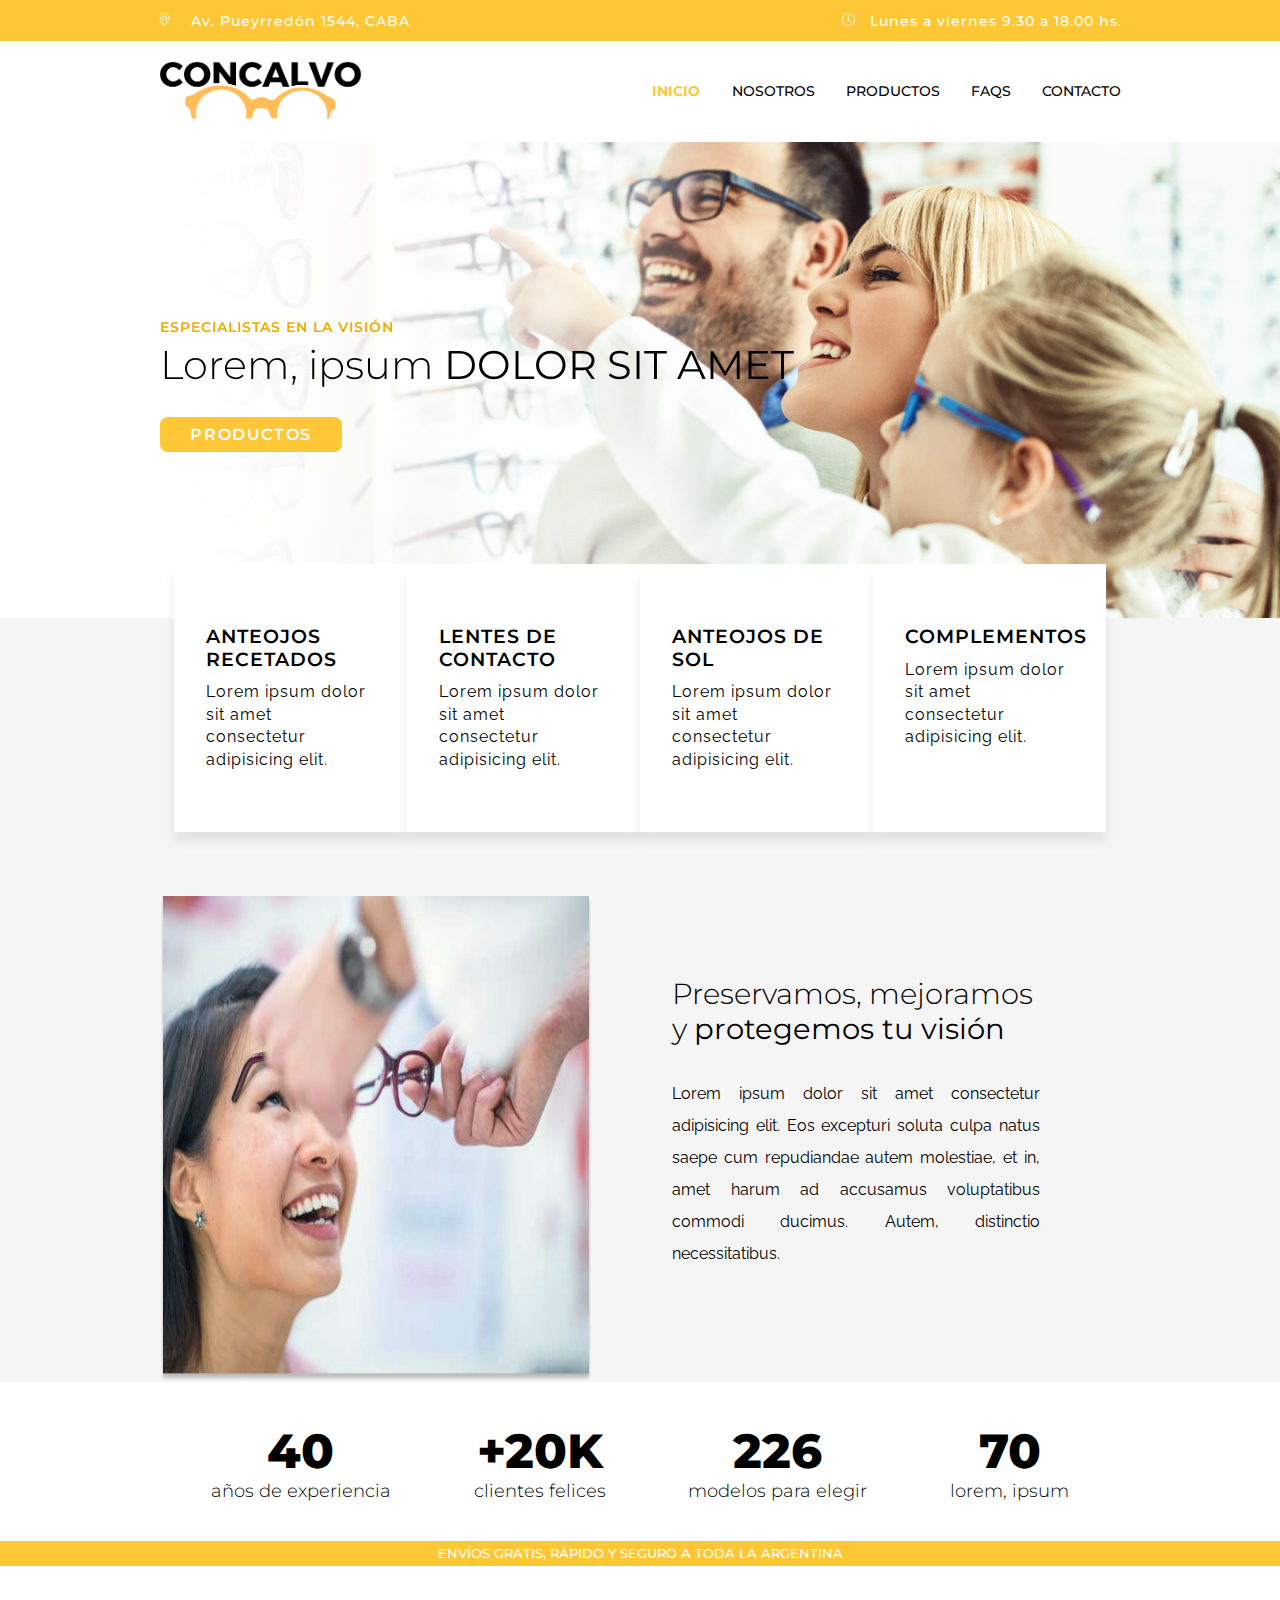
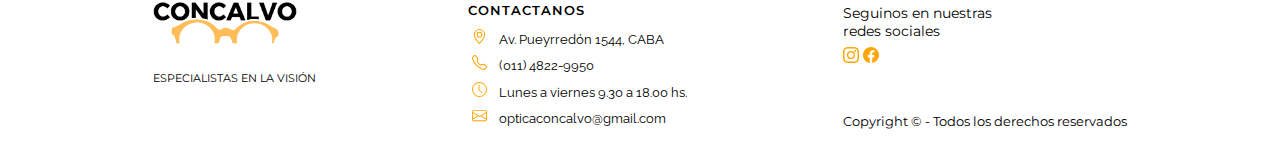
<file: index.html>
<!DOCTYPE html>
<html lang="es">

<head>
    <meta charset="UTF-8">
    <meta http-equiv="X-UA-Compatible" content="IE=edge">
    <meta name="viewport" content="width=device-width, initial-scale=1.0">
    <link rel="apple-touch-icon" sizes="180x180" href="./assets/img/favicon/apple-touch-icon.png">
    <link rel="icon" type="image/png" sizes="32x32" href="./assets/img/favicon/favicon-32x32.png">
    <link rel="icon" type="image/png" sizes="16x16" href="./assets/img/favicon/favicon-16x16.png">
    <link href="https://unpkg.com/aos@2.3.1/dist/aos.css" rel="stylesheet">
    <link rel="stylesheet" href="./css/style.css">
    <link rel="preconnect" href="https://fonts.googleapis.com">
    <link rel="preconnect" href="https://fonts.gstatic.com" crossorigin>
    <link
        href="https://fonts.googleapis.com/css2?family=Montserrat:wght@400;600;700;800&family=Raleway:wght@300;400;600;700&display=swap"
        rel="stylesheet">
    <title>Concalvo</title>
</head>

<body>
    <section class="header__info">
        <div>
            <svg xmlns="http://www.w3.org/2000/svg" width="13" height="13" fill="white" viewBox="0 0 16 16"
                class="header__info-items">
                <path
                    d="M12.166 8.94c-.524 1.062-1.234 2.12-1.96 3.07A31.493 31.493 0 0 1 8 14.58a31.481 31.481 0 0 1-2.206-2.57c-.726-.95-1.436-2.008-1.96-3.07C3.304 7.867 3 6.862 3 6a5 5 0 0 1 10 0c0 .862-.305 1.867-.834 2.94zM8 16s6-5.686 6-10A6 6 0 0 0 2 6c0 4.314 6 10 6 10z" />
                <path d="M8 8a2 2 0 1 1 0-4 2 2 0 0 1 0 4zm0 1a3 3 0 1 0 0-6 3 3 0 0 0 0 6z" />
            </svg> Av. Pueyrredón 1544, CABA
        </div>
        <div>
            <svg xmlns="http://www.w3.org/2000/svg" width="13" height="13" fill="currentColor" viewBox="0 0 16 16"
                class="header__info-items">
                <path d="M8 3.5a.5.5 0 0 0-1 0V9a.5.5 0 0 0 .252.434l3.5 2a.5.5 0 0 0 .496-.868L8 8.71V3.5z" />
                <path d="M8 16A8 8 0 1 0 8 0a8 8 0 0 0 0 16zm7-8A7 7 0 1 1 1 8a7 7 0 0 1 14 0z" />
            </svg>Lunes a viernes 9.30 a 18.00 hs.
        </div>
    </section>
    <header class="header__sticky">
        <nav>
            <ul>
                <a href="#"><img src="./assets/img/logo-concalvo.png" alt="Logo Concalvo" class="header__logo"></a>
                <li><a href="#" class="active">INICIO</a></li>
                <li><a href="./pages/nosotros.html">NOSOTROS</a></li>
                <li><a href="./pages/productos.html">PRODUCTOS</a></li>
                <li><a href="./pages/faqs.html">FAQS</a></li>
                <li><a href="./pages/contacto.html">CONTACTO</a></li>
            </ul>
        </nav>
    </header>
    <main class="main__background">
        <section>
            <article class="banner">
                <p class="banner__subtitle" data-aos="fade-up" data-aos-duration="2000">ESPECIALISTAS EN LA VISIÓN</p>
                <h2 data-aos="fade-up" data-aos-duration="2000">
                    Lorem, ipsum <b>DOLOR SIT AMET</b>
                </h2>
                <a href="./pages/productos.html" class="button" data-aos="fade-up" data-aos-duration="2000">PRODUCTOS</a>
            </article>
            <article class="recuadros">
                <div class="index__recuadros">
                    <h5>ANTEOJOS RECETADOS</h5>
                    <div class="index__recuadros-text">Lorem ipsum dolor sit amet consectetur adipisicing elit.</div>
                </div>
                <div class="index__recuadros">
                    <h5>LENTES DE CONTACTO</h5>
                    <div class="index__recuadros-text">Lorem ipsum dolor sit amet consectetur adipisicing elit.</div>
                </div>
                <div class="index__recuadros">
                    <h5>ANTEOJOS DE SOL</h5>
                    <div class="index__recuadros-text">Lorem ipsum dolor sit amet consectetur adipisicing elit.</div>
                </div>
                <div class="index__recuadros">
                    <h5>COMPLEMENTOS</h5>
                    <div class="index__recuadros-text">Lorem ipsum dolor sit amet consectetur adipisicing elit.</div>
                </div>
            </article>
        </section>
        <section class="presentacion">
            <img src="./assets/img/img-index-2.png" alt="Foto clienta" class="presentacion__foto">
            <article class="presentacion__texto">
                <h3>Preservamos, mejoramos y <b>protegemos tu visión</b></h3>
                <p class="presentacion__texto--parrafo">Lorem ipsum dolor sit amet consectetur adipisicing elit. Eos excepturi soluta culpa natus saepe cum repudiandae autem molestiae, et in, amet harum ad accusamus voluptatibus commodi ducimus. Autem, distinctio necessitatibus.</p>
            </article>
        </section>
        <section class="numeros">
            <article>
                <b class="numeros__numero">40</b>
                <div class="numeros__texto">años de experiencia</div>
            </article>
            <article>
                <b class="numeros__numero">+20K</b>
                <div class="numeros__texto">clientes felices</div>
            </article>
            <article>
                <b class="numeros__numero">226</b>
                <div class="numeros__texto">modelos para elegir</div>
            </article>
            <article>
                <b class="numeros__numero">70</b>
                <div class="numeros__texto">lorem, ipsum</div>
            </article>
        </section>
        <section class="info-envio">
            ENVÍOS GRATIS, RÁPIDO Y SEGURO A TODA LA ARGENTINA
        </section>
    </main>
    <footer>
        <section>
            <img src="./assets/img/logo-concalvo.png" alt="Logo Concalvo" class="footer__logo">
            <div class="footer__logo--texto">ESPECIALISTAS EN LA VISIÓN</div>
        </section>
        <section>
            <div class="footer__contactanos">CONTACTANOS</div>
            <ul>
                <li><svg xmlns="http://www.w3.org/2000/svg" width="15" height="15" fill="orange" class="header__info-items"
                        viewBox="0 0 16 16">
                        <path
                            d="M12.166 8.94c-.524 1.062-1.234 2.12-1.96 3.07A31.493 31.493 0 0 1 8 14.58a31.481 31.481 0 0 1-2.206-2.57c-.726-.95-1.436-2.008-1.96-3.07C3.304 7.867 3 6.862 3 6a5 5 0 0 1 10 0c0 .862-.305 1.867-.834 2.94zM8 16s6-5.686 6-10A6 6 0 0 0 2 6c0 4.314 6 10 6 10z" />
                        <path d="M8 8a2 2 0 1 1 0-4 2 2 0 0 1 0 4zm0 1a3 3 0 1 0 0-6 3 3 0 0 0 0 6z" />
                    </svg>Av. Pueyrredón 1544, CABA</li>
                <li><svg xmlns="http://www.w3.org/2000/svg" width="15" height="15" fill="orange" class="header__info-items"
                        viewBox="0 0 16 16">
                        <path
                            d="M3.654 1.328a.678.678 0 0 0-1.015-.063L1.605 2.3c-.483.484-.661 1.169-.45 1.77a17.568 17.568 0 0 0 4.168 6.608 17.569 17.569 0 0 0 6.608 4.168c.601.211 1.286.033 1.77-.45l1.034-1.034a.678.678 0 0 0-.063-1.015l-2.307-1.794a.678.678 0 0 0-.58-.122l-2.19.547a1.745 1.745 0 0 1-1.657-.459L5.482 8.062a1.745 1.745 0 0 1-.46-1.657l.548-2.19a.678.678 0 0 0-.122-.58L3.654 1.328zM1.884.511a1.745 1.745 0 0 1 2.612.163L6.29 2.98c.329.423.445.974.315 1.494l-.547 2.19a.678.678 0 0 0 .178.643l2.457 2.457a.678.678 0 0 0 .644.178l2.189-.547a1.745 1.745 0 0 1 1.494.315l2.306 1.794c.829.645.905 1.87.163 2.611l-1.034 1.034c-.74.74-1.846 1.065-2.877.702a18.634 18.634 0 0 1-7.01-4.42 18.634 18.634 0 0 1-4.42-7.009c-.362-1.03-.037-2.137.703-2.877L1.885.511z" />
                    </svg>(011) 4822-9950</li>
                <li><svg xmlns="http://www.w3.org/2000/svg" width="15" height="15" fill="orange" class="header__info-items"
                        viewBox="0 0 16 16">
                        <path d="M8 3.5a.5.5 0 0 0-1 0V9a.5.5 0 0 0 .252.434l3.5 2a.5.5 0 0 0 .496-.868L8 8.71V3.5z" />
                        <path d="M8 16A8 8 0 1 0 8 0a8 8 0 0 0 0 16zm7-8A7 7 0 1 1 1 8a7 7 0 0 1 14 0z" />
                    </svg>Lunes a viernes 9.30 a 18.00 hs.</li>
                <li><svg xmlns="http://www.w3.org/2000/svg" width="15" height="15" fill="orange" class="header__info-items"
                        viewBox="0 0 16 16">
                        <path
                            d="M0 4a2 2 0 0 1 2-2h12a2 2 0 0 1 2 2v8a2 2 0 0 1-2 2H2a2 2 0 0 1-2-2V4Zm2-1a1 1 0 0 0-1 1v.217l7 4.2 7-4.2V4a1 1 0 0 0-1-1H2Zm13 2.383-4.708 2.825L15 11.105V5.383Zm-.034 6.876-5.64-3.471L8 9.583l-1.326-.795-5.64 3.47A1 1 0 0 0 2 13h12a1 1 0 0 0 .966-.741ZM1 11.105l4.708-2.897L1 5.383v5.722Z" />
                    </svg>opticaconcalvo@gmail.com</li>
            </ul>
        </section>
        <!-- Iconos redes sociales -->
        <section>
            <div class="footer__redes">Seguinos en nuestras <br> redes sociales</div>
            <a href="https://www.instagram.com/optica_concalvo/?hl=es" target="_blank">
                <svg xmlns="http://www.w3.org/2000/svg" width="16" height="16" fill="orange" viewBox="0 0 16 16">
                    <path
                        d="M8 0C5.829 0 5.556.01 4.703.048 3.85.088 3.269.222 2.76.42a3.917 3.917 0 0 0-1.417.923A3.927 3.927 0 0 0 .42 2.76C.222 3.268.087 3.85.048 4.7.01 5.555 0 5.827 0 8.001c0 2.172.01 2.444.048 3.297.04.852.174 1.433.372 1.942.205.526.478.972.923 1.417.444.445.89.719 1.416.923.51.198 1.09.333 1.942.372C5.555 15.99 5.827 16 8 16s2.444-.01 3.298-.048c.851-.04 1.434-.174 1.943-.372a3.916 3.916 0 0 0 1.416-.923c.445-.445.718-.891.923-1.417.197-.509.332-1.09.372-1.942C15.99 10.445 16 10.173 16 8s-.01-2.445-.048-3.299c-.04-.851-.175-1.433-.372-1.941a3.926 3.926 0 0 0-.923-1.417A3.911 3.911 0 0 0 13.24.42c-.51-.198-1.092-.333-1.943-.372C10.443.01 10.172 0 7.998 0h.003zm-.717 1.442h.718c2.136 0 2.389.007 3.232.046.78.035 1.204.166 1.486.275.373.145.64.319.92.599.28.28.453.546.598.92.11.281.24.705.275 1.485.039.843.047 1.096.047 3.231s-.008 2.389-.047 3.232c-.035.78-.166 1.203-.275 1.485a2.47 2.47 0 0 1-.599.919c-.28.28-.546.453-.92.598-.28.11-.704.24-1.485.276-.843.038-1.096.047-3.232.047s-2.39-.009-3.233-.047c-.78-.036-1.203-.166-1.485-.276a2.478 2.478 0 0 1-.92-.598 2.48 2.48 0 0 1-.6-.92c-.109-.281-.24-.705-.275-1.485-.038-.843-.046-1.096-.046-3.233 0-2.136.008-2.388.046-3.231.036-.78.166-1.204.276-1.486.145-.373.319-.64.599-.92.28-.28.546-.453.92-.598.282-.11.705-.24 1.485-.276.738-.034 1.024-.044 2.515-.045v.002zm4.988 1.328a.96.96 0 1 0 0 1.92.96.96 0 0 0 0-1.92zm-4.27 1.122a4.109 4.109 0 1 0 0 8.217 4.109 4.109 0 0 0 0-8.217zm0 1.441a2.667 2.667 0 1 1 0 5.334 2.667 2.667 0 0 1 0-5.334z" />
                </svg>
            </a>
            <a href="https://es-la.facebook.com/concalvo/" target="_blank">
                <svg xmlns="http://www.w3.org/2000/svg" width="16" height="16" fill="orange" viewBox="0 0 16 16">
                    <path
                        d="M16 8.049c0-4.446-3.582-8.05-8-8.05C3.58 0-.002 3.603-.002 8.05c0 4.017 2.926 7.347 6.75 7.951v-5.625h-2.03V8.05H6.75V6.275c0-2.017 1.195-3.131 3.022-3.131.876 0 1.791.157 1.791.157v1.98h-1.009c-.993 0-1.303.621-1.303 1.258v1.51h2.218l-.354 2.326H9.25V16c3.824-.604 6.75-3.934 6.75-7.951z" />
                </svg>
            </a>
            <div class="footer__copyright">Copyright © - Todos los derechos reservados</div>
    </section>
    </footer>
    <script src="https://unpkg.com/aos@2.3.1/dist/aos.js"></script>
    <script>
        AOS.init();
    </script>
</body>

</html>
</file>
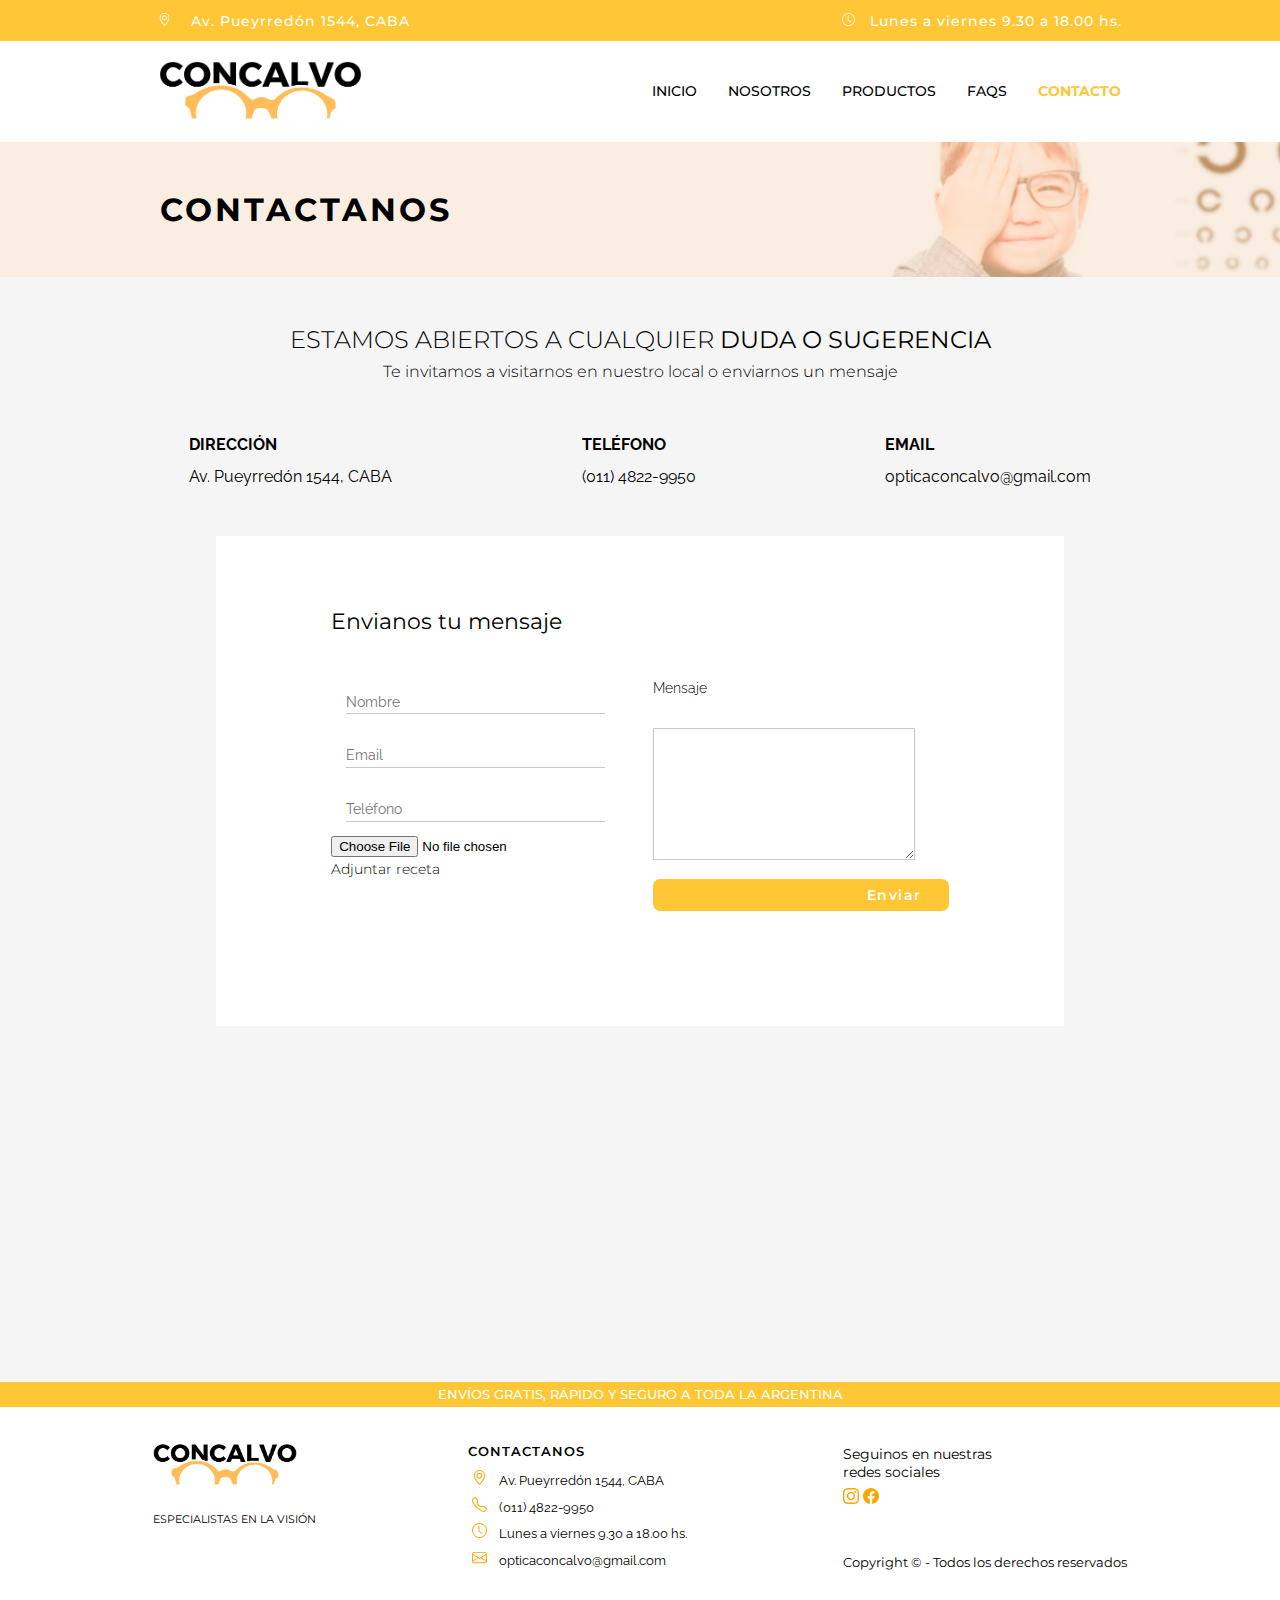
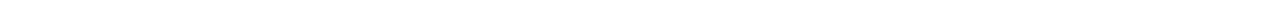
<file: pages/contacto.html>
<!DOCTYPE html>
<html lang="es">
<head>
    <meta charset="UTF-8">
    <meta http-equiv="X-UA-Compatible" content="IE=edge">
    <meta name="viewport" content="width=device-width, initial-scale=1.0">
    <link rel="apple-touch-icon" sizes="180x180" href="../assets/img/favicon/apple-touch-icon.png">
    <link rel="icon" type="image/png" sizes="32x32" href="../assets/img/favicon/favicon-32x32.png">
    <link rel="icon" type="image/png" sizes="16x16" href="../assets/img/favicon/favicon-16x16.png">
    <link rel="stylesheet" href="../css/style.css">
    <link rel="preconnect" href="https://fonts.googleapis.com">
    <link rel="preconnect" href="https://fonts.gstatic.com" crossorigin>
    <link href="https://fonts.googleapis.com/css2?family=Montserrat:wght@400;600;700;800&family=Raleway:wght@300;400;600;700&display=swap" rel="stylesheet">
    <title>Concalvo</title>
</head>
<body>
    <section class="header__info">
        <div>
            <svg xmlns="http://www.w3.org/2000/svg" width="13" height="13" fill="white" viewBox="0 0 16 16"  class="header__info-items">
                <path d="M12.166 8.94c-.524 1.062-1.234 2.12-1.96 3.07A31.493 31.493 0 0 1 8 14.58a31.481 31.481 0 0 1-2.206-2.57c-.726-.95-1.436-2.008-1.96-3.07C3.304 7.867 3 6.862 3 6a5 5 0 0 1 10 0c0 .862-.305 1.867-.834 2.94zM8 16s6-5.686 6-10A6 6 0 0 0 2 6c0 4.314 6 10 6 10z"/>
                <path d="M8 8a2 2 0 1 1 0-4 2 2 0 0 1 0 4zm0 1a3 3 0 1 0 0-6 3 3 0 0 0 0 6z"/>
            </svg> Av. Pueyrredón 1544, CABA
        </div>
        <div>
            <svg xmlns="http://www.w3.org/2000/svg" width="13" height="13" fill="currentColor" viewBox="0 0 16 16"  class="header__info-items">
                <path d="M8 3.5a.5.5 0 0 0-1 0V9a.5.5 0 0 0 .252.434l3.5 2a.5.5 0 0 0 .496-.868L8 8.71V3.5z"/>
                <path d="M8 16A8 8 0 1 0 8 0a8 8 0 0 0 0 16zm7-8A7 7 0 1 1 1 8a7 7 0 0 1 14 0z"/>
            </svg>Lunes a viernes 9.30 a 18.00 hs.
        </div>
    </section>
    <header class="header__sticky">
        <nav>
            <ul>    
                <a href="../index.html"><img src="../assets/img/logo-concalvo.png" alt="Logo Concalvo" class="header__logo"></a>
                <li><a href="../index.html">INICIO</a></li>
                <li><a href="./nosotros.html">NOSOTROS</a></li>
                <li><a href="./productos.html">PRODUCTOS</a></li>
                <li><a href="./faqs.html">FAQS</a></li>
                <li><a href="#" class="active">CONTACTO</a></li>
            </ul>
        </nav>
    </header>
    <main class="contacto__background">
        <h1>CONTACTANOS</h1>
        <section class="contacto">
            <h4>ESTAMOS ABIERTOS A CUALQUIER <b>DUDA O SUGERENCIA</b></h4>
            <div class="contacto__subtitle">Te invitamos a visitarnos en nuestro local o enviarnos un mensaje</div>
            <article class="contacto__datos">
                <div>
                    <b>DIRECCIÓN</b> <br>
                    Av. Pueyrredón 1544, CABA
                </div>
                <div>
                    <b>TELÉFONO</b> <br>
                    (011) 4822-9950
                </div>
                <div>
                    <b>EMAIL</b> <br>
                    opticaconcalvo@gmail.com
                </div>
            </article>
        </section>
        <section class="contacto__form">
            <h4><b>Envianos tu mensaje</b></h4>
            <div>
                <form action=""  class="contacto__form-all">
                <!-- Campo para nombre -->
                <input type="text" id="nombreCliente" name="nombreCliente" placeholder="Nombre" class="contacto__form-input1">
                <!-- Campo para telefono -->
                <input type="tel" id="telefonoCliente" name="telefonoCliente" placeholder="Teléfono" class="contacto__form-input2">
                <!-- Campo para email -->
                <input type="email" id="emailCliente" name="emailCliente" placeholder="Email" class="contacto__form-input3">
                <!-- Campo para adjuntar receta -->
                <label for="recetaCliente">Adjuntar receta</label>
                <input type="file" id="recetaCliente" name="recetaCliente" class="contacto__form-input4">
                <!-- Campo para mensaje -->
                <label for="mensajeCliente" class="contacto__form-msgtext">Mensaje</label>
                <textarea name="mensajeCliente" id="mensajeCliente" cols="30" rows="6" class="contacto__form-msg"></textarea>
                <!-- Boton submit -->
                <input type="submit" value="Enviar" class="button__send">
                </form>
            </div>
        </section>
        <section>
            <iframe src="https://www.google.com/maps/embed?pb=!1m14!1m8!1m3!1d13137.78255447359!2d-58.401865!3d-34.5928911!3m2!1i1024!2i768!4f13.1!3m3!1m2!1s0x0%3A0x844bbfbdefedd87d!2sOptica%20Concalvo!5e0!3m2!1ses-419!2sar!4v1661525801106!5m2!1ses-419!2sar" style="border:0;" allowfullscreen="" loading="lazy" referrerpolicy="no-referrer-when-downgrade"  class="contacto__map"></iframe>
        </section>
    </main>
    <section class="info-envio">
        ENVÍOS GRATIS, RÁPIDO Y SEGURO A TODA LA ARGENTINA
    </section>
    <footer>
        <section>
            <img src="../assets/img/logo-concalvo.png" alt="Logo Concalvo" class="footer__logo">
            <div class="footer__logo--texto">ESPECIALISTAS EN LA VISIÓN</div>
        </section>
        <section>
            <div class="footer__contactanos">CONTACTANOS</div>
            <ul>
                <li><svg xmlns="http://www.w3.org/2000/svg" width="15" height="15" fill="orange" class="header__info-items"
                        viewBox="0 0 16 16">
                        <path
                            d="M12.166 8.94c-.524 1.062-1.234 2.12-1.96 3.07A31.493 31.493 0 0 1 8 14.58a31.481 31.481 0 0 1-2.206-2.57c-.726-.95-1.436-2.008-1.96-3.07C3.304 7.867 3 6.862 3 6a5 5 0 0 1 10 0c0 .862-.305 1.867-.834 2.94zM8 16s6-5.686 6-10A6 6 0 0 0 2 6c0 4.314 6 10 6 10z" />
                        <path d="M8 8a2 2 0 1 1 0-4 2 2 0 0 1 0 4zm0 1a3 3 0 1 0 0-6 3 3 0 0 0 0 6z" />
                    </svg>Av. Pueyrredón 1544, CABA</li>
                <li><svg xmlns="http://www.w3.org/2000/svg" width="15" height="15" fill="orange" class="header__info-items"
                        viewBox="0 0 16 16">
                        <path
                            d="M3.654 1.328a.678.678 0 0 0-1.015-.063L1.605 2.3c-.483.484-.661 1.169-.45 1.77a17.568 17.568 0 0 0 4.168 6.608 17.569 17.569 0 0 0 6.608 4.168c.601.211 1.286.033 1.77-.45l1.034-1.034a.678.678 0 0 0-.063-1.015l-2.307-1.794a.678.678 0 0 0-.58-.122l-2.19.547a1.745 1.745 0 0 1-1.657-.459L5.482 8.062a1.745 1.745 0 0 1-.46-1.657l.548-2.19a.678.678 0 0 0-.122-.58L3.654 1.328zM1.884.511a1.745 1.745 0 0 1 2.612.163L6.29 2.98c.329.423.445.974.315 1.494l-.547 2.19a.678.678 0 0 0 .178.643l2.457 2.457a.678.678 0 0 0 .644.178l2.189-.547a1.745 1.745 0 0 1 1.494.315l2.306 1.794c.829.645.905 1.87.163 2.611l-1.034 1.034c-.74.74-1.846 1.065-2.877.702a18.634 18.634 0 0 1-7.01-4.42 18.634 18.634 0 0 1-4.42-7.009c-.362-1.03-.037-2.137.703-2.877L1.885.511z" />
                    </svg>(011) 4822-9950</li>
                <li><svg xmlns="http://www.w3.org/2000/svg" width="15" height="15" fill="orange" class="header__info-items"
                        viewBox="0 0 16 16">
                        <path d="M8 3.5a.5.5 0 0 0-1 0V9a.5.5 0 0 0 .252.434l3.5 2a.5.5 0 0 0 .496-.868L8 8.71V3.5z" />
                        <path d="M8 16A8 8 0 1 0 8 0a8 8 0 0 0 0 16zm7-8A7 7 0 1 1 1 8a7 7 0 0 1 14 0z" />
                    </svg>Lunes a viernes 9.30 a 18.00 hs.</li>
                <li><svg xmlns="http://www.w3.org/2000/svg" width="15" height="15" fill="orange" class="header__info-items"
                        viewBox="0 0 16 16">
                        <path
                            d="M0 4a2 2 0 0 1 2-2h12a2 2 0 0 1 2 2v8a2 2 0 0 1-2 2H2a2 2 0 0 1-2-2V4Zm2-1a1 1 0 0 0-1 1v.217l7 4.2 7-4.2V4a1 1 0 0 0-1-1H2Zm13 2.383-4.708 2.825L15 11.105V5.383Zm-.034 6.876-5.64-3.471L8 9.583l-1.326-.795-5.64 3.47A1 1 0 0 0 2 13h12a1 1 0 0 0 .966-.741ZM1 11.105l4.708-2.897L1 5.383v5.722Z" />
                    </svg>opticaconcalvo@gmail.com</li>
            </ul>
        </section>
        <!-- Iconos redes sociales -->
        <section>
            <div class="footer__redes">Seguinos en nuestras <br> redes sociales</div>
            <a href="https://www.instagram.com/optica_concalvo/?hl=es" target="_blank">
                <svg xmlns="http://www.w3.org/2000/svg" width="16" height="16" fill="orange" viewBox="0 0 16 16">
                    <path
                        d="M8 0C5.829 0 5.556.01 4.703.048 3.85.088 3.269.222 2.76.42a3.917 3.917 0 0 0-1.417.923A3.927 3.927 0 0 0 .42 2.76C.222 3.268.087 3.85.048 4.7.01 5.555 0 5.827 0 8.001c0 2.172.01 2.444.048 3.297.04.852.174 1.433.372 1.942.205.526.478.972.923 1.417.444.445.89.719 1.416.923.51.198 1.09.333 1.942.372C5.555 15.99 5.827 16 8 16s2.444-.01 3.298-.048c.851-.04 1.434-.174 1.943-.372a3.916 3.916 0 0 0 1.416-.923c.445-.445.718-.891.923-1.417.197-.509.332-1.09.372-1.942C15.99 10.445 16 10.173 16 8s-.01-2.445-.048-3.299c-.04-.851-.175-1.433-.372-1.941a3.926 3.926 0 0 0-.923-1.417A3.911 3.911 0 0 0 13.24.42c-.51-.198-1.092-.333-1.943-.372C10.443.01 10.172 0 7.998 0h.003zm-.717 1.442h.718c2.136 0 2.389.007 3.232.046.78.035 1.204.166 1.486.275.373.145.64.319.92.599.28.28.453.546.598.92.11.281.24.705.275 1.485.039.843.047 1.096.047 3.231s-.008 2.389-.047 3.232c-.035.78-.166 1.203-.275 1.485a2.47 2.47 0 0 1-.599.919c-.28.28-.546.453-.92.598-.28.11-.704.24-1.485.276-.843.038-1.096.047-3.232.047s-2.39-.009-3.233-.047c-.78-.036-1.203-.166-1.485-.276a2.478 2.478 0 0 1-.92-.598 2.48 2.48 0 0 1-.6-.92c-.109-.281-.24-.705-.275-1.485-.038-.843-.046-1.096-.046-3.233 0-2.136.008-2.388.046-3.231.036-.78.166-1.204.276-1.486.145-.373.319-.64.599-.92.28-.28.546-.453.92-.598.282-.11.705-.24 1.485-.276.738-.034 1.024-.044 2.515-.045v.002zm4.988 1.328a.96.96 0 1 0 0 1.92.96.96 0 0 0 0-1.92zm-4.27 1.122a4.109 4.109 0 1 0 0 8.217 4.109 4.109 0 0 0 0-8.217zm0 1.441a2.667 2.667 0 1 1 0 5.334 2.667 2.667 0 0 1 0-5.334z" />
                </svg>
            </a>
            <a href="https://es-la.facebook.com/concalvo/" target="_blank">
                <svg xmlns="http://www.w3.org/2000/svg" width="16" height="16" fill="orange" viewBox="0 0 16 16">
                    <path
                        d="M16 8.049c0-4.446-3.582-8.05-8-8.05C3.58 0-.002 3.603-.002 8.05c0 4.017 2.926 7.347 6.75 7.951v-5.625h-2.03V8.05H6.75V6.275c0-2.017 1.195-3.131 3.022-3.131.876 0 1.791.157 1.791.157v1.98h-1.009c-.993 0-1.303.621-1.303 1.258v1.51h2.218l-.354 2.326H9.25V16c3.824-.604 6.75-3.934 6.75-7.951z" />
                </svg>
            </a>
            <div class="footer__copyright">Copyright © - Todos los derechos reservados</div>
    </section>
    </footer>
</body>
</html>
</file>
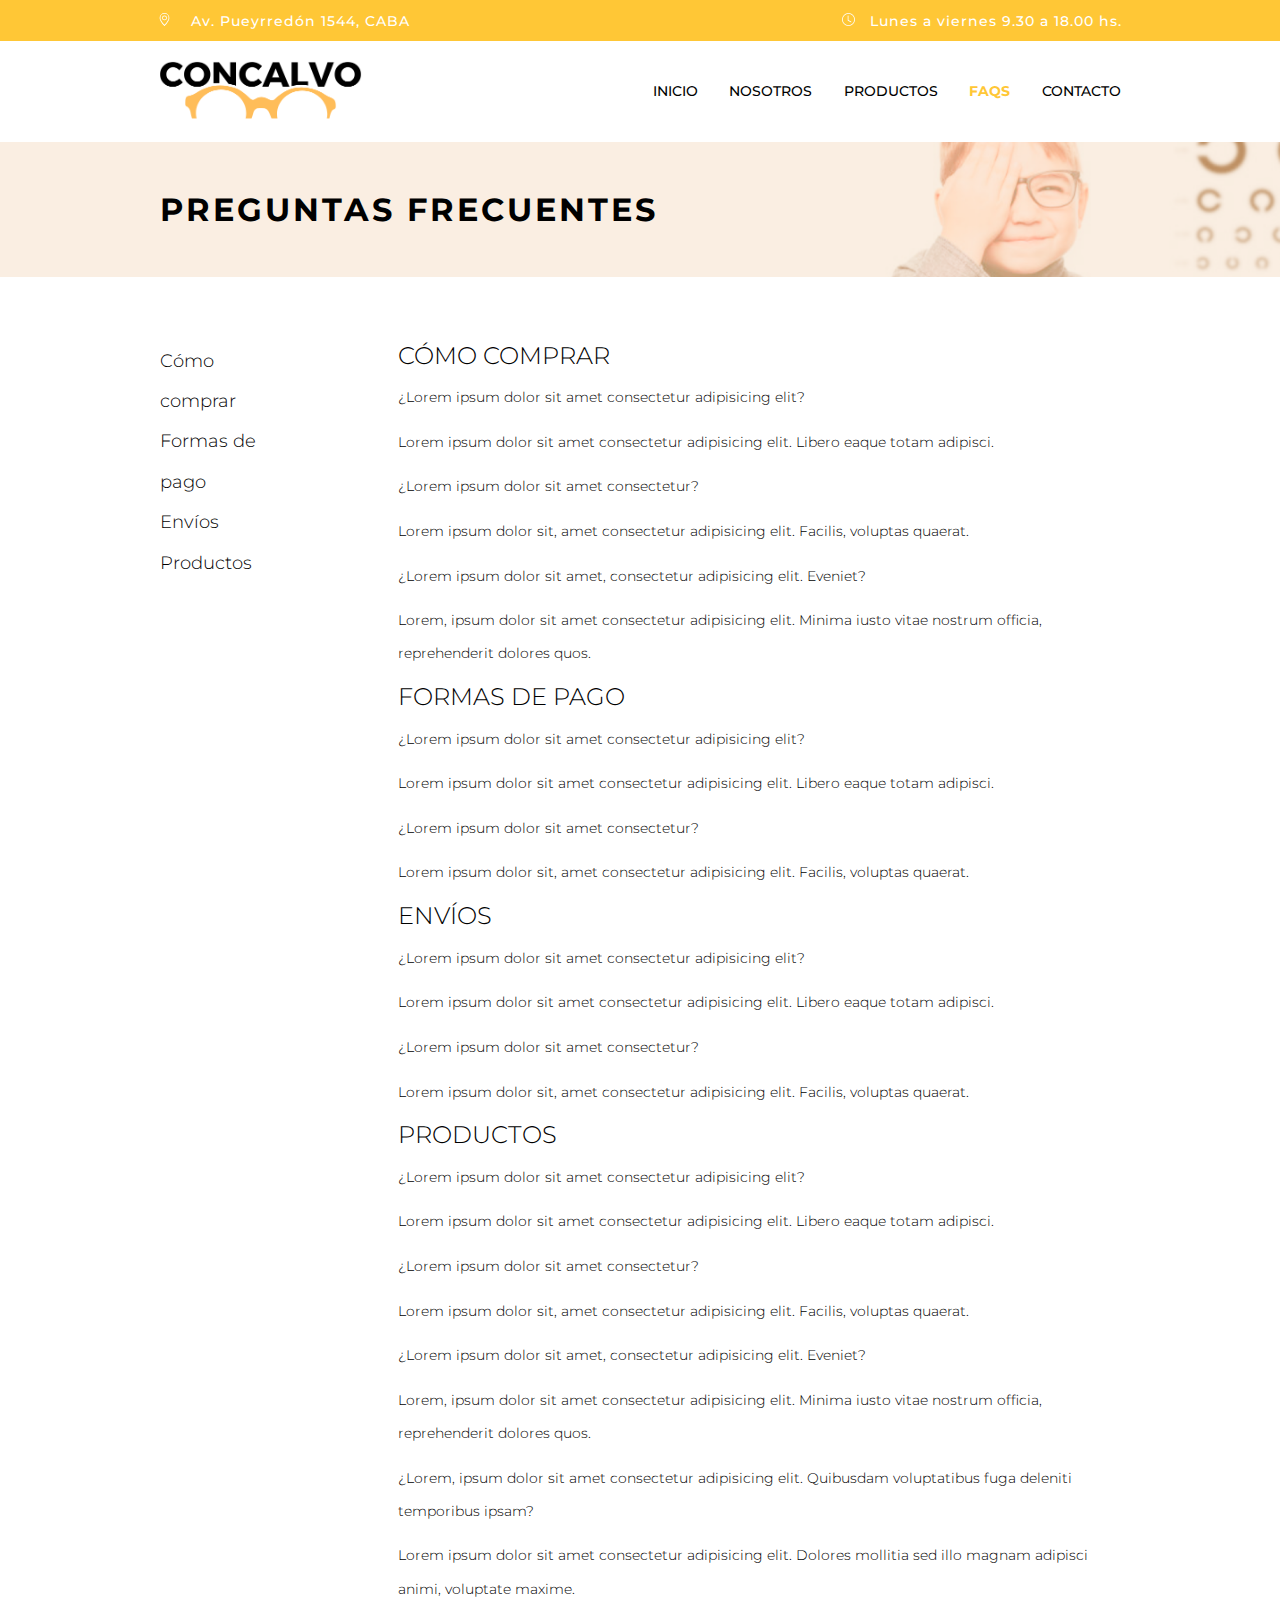
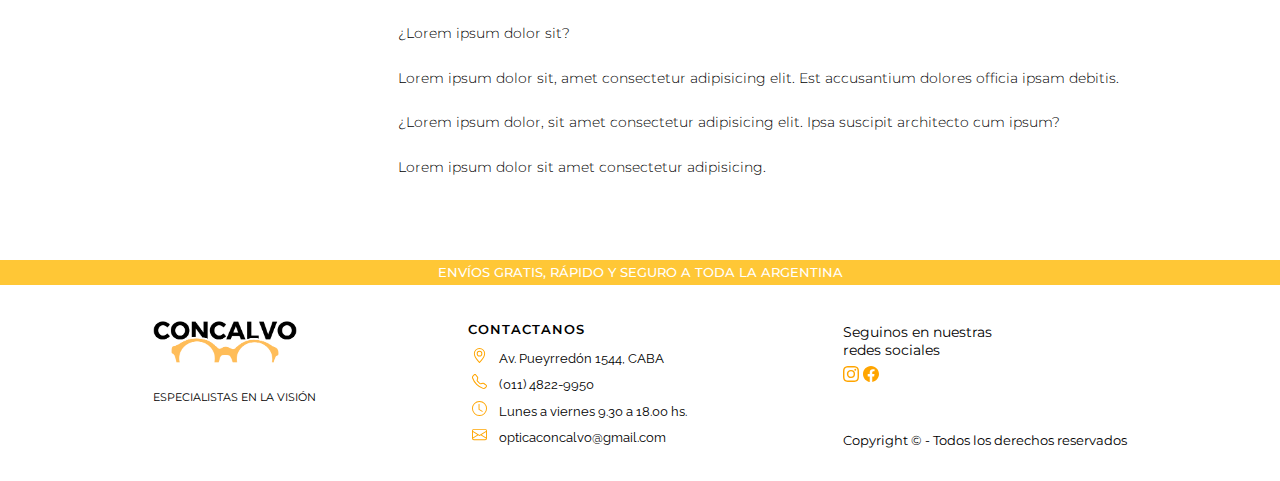
<file: pages/faqs.html>
<!DOCTYPE html>
<html lang="es">
<head>
    <meta charset="UTF-8">
    <meta http-equiv="X-UA-Compatible" content="IE=edge">
    <meta name="viewport" content="width=device-width, initial-scale=1.0">
    <link rel="apple-touch-icon" sizes="180x180" href="../assets/img/favicon/apple-touch-icon.png">
    <link rel="icon" type="image/png" sizes="32x32" href="../assets/img/favicon/favicon-32x32.png">
    <link rel="icon" type="image/png" sizes="16x16" href="../assets/img/favicon/favicon-16x16.png">
    <link rel="stylesheet" href="../css/style.css">
    <link rel="preconnect" href="https://fonts.googleapis.com">
    <link rel="preconnect" href="https://fonts.gstatic.com" crossorigin>
    <link href="https://fonts.googleapis.com/css2?family=Montserrat:wght@400;600;700;800&family=Raleway:wght@300;400;600;700&display=swap" rel="stylesheet">
    <title>Concalvo</title>
</head>
<body>
    <section class="header__info">
        <div>
            <svg xmlns="http://www.w3.org/2000/svg" width="13" height="13" fill="white" viewBox="0 0 16 16"  class="header__info-items">
                <path d="M12.166 8.94c-.524 1.062-1.234 2.12-1.96 3.07A31.493 31.493 0 0 1 8 14.58a31.481 31.481 0 0 1-2.206-2.57c-.726-.95-1.436-2.008-1.96-3.07C3.304 7.867 3 6.862 3 6a5 5 0 0 1 10 0c0 .862-.305 1.867-.834 2.94zM8 16s6-5.686 6-10A6 6 0 0 0 2 6c0 4.314 6 10 6 10z"/>
                <path d="M8 8a2 2 0 1 1 0-4 2 2 0 0 1 0 4zm0 1a3 3 0 1 0 0-6 3 3 0 0 0 0 6z"/>
            </svg> Av. Pueyrredón 1544, CABA
        </div>
        <div>
            <svg xmlns="http://www.w3.org/2000/svg" width="13" height="13" fill="currentColor" viewBox="0 0 16 16"  class="header__info-items">
                <path d="M8 3.5a.5.5 0 0 0-1 0V9a.5.5 0 0 0 .252.434l3.5 2a.5.5 0 0 0 .496-.868L8 8.71V3.5z"/>
                <path d="M8 16A8 8 0 1 0 8 0a8 8 0 0 0 0 16zm7-8A7 7 0 1 1 1 8a7 7 0 0 1 14 0z"/>
            </svg>Lunes a viernes 9.30 a 18.00 hs.
        </div>
    </section>
    <header class="header__sticky">
        <nav>
            <ul>
                <a href="../index.html"><img src="../assets/img/logo-concalvo.png" alt="Logo Concalvo" class="header__logo"></a>
                <li><a href="../index.html">INICIO</a></li>
                <li><a href="./nosotros.html">NOSOTROS</a></li>
                <li><a href="./productos.html">PRODUCTOS</a></li>
                <li><a href="#" class="active">FAQS</a></li>
                <li><a href="./contacto.html">CONTACTO</a></li>
            </ul>
        </nav>
    </header>
    <section>
        <h1>PREGUNTAS FRECUENTES</h1>
    </section>
    <main class="faqs__main">
        <nav>
            <ul class="faqs__nav">
                <li><a href="#comoComprar">Cómo comprar</a></li>
                <li><a href="#formasPago">Formas de pago</a></li>
                <li><a href="#envios">Envíos</a></li>
                <li><a href="#productos">Productos</a></li>
            </ul>
        </nav>
        <section>
            <article id="comoComprar">
                <h4>CÓMO COMPRAR</h4>
                <ul>                
                    <li class="faqs__question">¿Lorem ipsum dolor sit amet consectetur adipisicing elit?
                        <p class="faqs__answer">Lorem ipsum dolor sit amet consectetur adipisicing elit. Libero eaque totam adipisci.</p>
                    </li>
                    <li class="faqs__question">¿Lorem ipsum dolor sit amet consectetur?
                        <p class="faqs__answer">Lorem ipsum dolor sit, amet consectetur adipisicing elit. Facilis, voluptas quaerat.</p>
                    </li>
                    <li class="faqs__question">¿Lorem ipsum dolor sit amet, consectetur adipisicing elit. Eveniet?
                        <p class="faqs__answer">Lorem, ipsum dolor sit amet consectetur adipisicing elit. Minima iusto vitae nostrum officia, reprehenderit dolores quos.</p>
                    </li>
                </ul>
            </article>
            <article id="formasPago">
                <h4>FORMAS DE PAGO</h4>
                <ul>                
                    <li class="faqs__question">¿Lorem ipsum dolor sit amet consectetur adipisicing elit?
                        <p class="faqs__answer">Lorem ipsum dolor sit amet consectetur adipisicing elit. Libero eaque totam adipisci.</p>
                    </li>
                    <li class="faqs__question">¿Lorem ipsum dolor sit amet consectetur?
                        <p class="faqs__answer">Lorem ipsum dolor sit, amet consectetur adipisicing elit. Facilis, voluptas quaerat.</p>
                    </li>
                </ul>
            </article>
            <article id="envios">
                <h4>ENVÍOS</h4>
                <ul>                
                    <li class="faqs__question">¿Lorem ipsum dolor sit amet consectetur adipisicing elit?
                        <p class="faqs__answer">Lorem ipsum dolor sit amet consectetur adipisicing elit. Libero eaque totam adipisci.</p>
                    </li>
                    <li class="faqs__question">¿Lorem ipsum dolor sit amet consectetur?
                        <p class="faqs__answer">Lorem ipsum dolor sit, amet consectetur adipisicing elit. Facilis, voluptas quaerat.</p>
                </ul>
            </article>
            <article id="productos">
                <h4>PRODUCTOS</h4>
                <ul>                
                    <li class="faqs__question">¿Lorem ipsum dolor sit amet consectetur adipisicing elit?
                        <p class="faqs__answer">Lorem ipsum dolor sit amet consectetur adipisicing elit. Libero eaque totam adipisci.</p>
                    </li>
                    <li class="faqs__question">¿Lorem ipsum dolor sit amet consectetur?
                        <p class="faqs__answer">Lorem ipsum dolor sit, amet consectetur adipisicing elit. Facilis, voluptas quaerat.</p>
                    </li>
                    <li class="faqs__question">¿Lorem ipsum dolor sit amet, consectetur adipisicing elit. Eveniet?
                        <p class="faqs__answer">Lorem, ipsum dolor sit amet consectetur adipisicing elit. Minima iusto vitae nostrum officia, reprehenderit dolores quos.</p>
                    </li>
                    <li class="faqs__question">¿Lorem, ipsum dolor sit amet consectetur adipisicing elit. Quibusdam voluptatibus fuga deleniti temporibus ipsam?
                        <p class="faqs__answer">Lorem ipsum dolor sit amet consectetur adipisicing elit. Dolores mollitia sed illo magnam adipisci animi, voluptate maxime.</p>
                    </li>
                    <li class="faqs__question">¿Lorem ipsum dolor sit?
                        <p class="faqs__answer">Lorem ipsum dolor sit, amet consectetur adipisicing elit. Est accusantium dolores officia ipsam debitis.</p>
                    </li>
                    <li class="faqs__question">¿Lorem ipsum dolor, sit amet consectetur adipisicing elit. Ipsa suscipit architecto cum ipsum?
                        <p class="faqs__answer">Lorem ipsum dolor sit amet consectetur adipisicing.</p>
                    </li>
                </ul>
            </article>
        </section>
    </main>
    <section class="info-envio">
        ENVÍOS GRATIS, RÁPIDO Y SEGURO A TODA LA ARGENTINA
    </section>
    <footer>
        <section>
            <img src="../assets/img/logo-concalvo.png" alt="Logo Concalvo" class="footer__logo">
            <div class="footer__logo--texto">ESPECIALISTAS EN LA VISIÓN</div>
        </section>
        <section>
            <div class="footer__contactanos">CONTACTANOS</div>
            <ul>
                <li><svg xmlns="http://www.w3.org/2000/svg" width="15" height="15" fill="orange" class="header__info-items"
                        viewBox="0 0 16 16">
                        <path
                            d="M12.166 8.94c-.524 1.062-1.234 2.12-1.96 3.07A31.493 31.493 0 0 1 8 14.58a31.481 31.481 0 0 1-2.206-2.57c-.726-.95-1.436-2.008-1.96-3.07C3.304 7.867 3 6.862 3 6a5 5 0 0 1 10 0c0 .862-.305 1.867-.834 2.94zM8 16s6-5.686 6-10A6 6 0 0 0 2 6c0 4.314 6 10 6 10z" />
                        <path d="M8 8a2 2 0 1 1 0-4 2 2 0 0 1 0 4zm0 1a3 3 0 1 0 0-6 3 3 0 0 0 0 6z" />
                    </svg>Av. Pueyrredón 1544, CABA</li>
                <li><svg xmlns="http://www.w3.org/2000/svg" width="15" height="15" fill="orange" class="header__info-items"
                        viewBox="0 0 16 16">
                        <path
                            d="M3.654 1.328a.678.678 0 0 0-1.015-.063L1.605 2.3c-.483.484-.661 1.169-.45 1.77a17.568 17.568 0 0 0 4.168 6.608 17.569 17.569 0 0 0 6.608 4.168c.601.211 1.286.033 1.77-.45l1.034-1.034a.678.678 0 0 0-.063-1.015l-2.307-1.794a.678.678 0 0 0-.58-.122l-2.19.547a1.745 1.745 0 0 1-1.657-.459L5.482 8.062a1.745 1.745 0 0 1-.46-1.657l.548-2.19a.678.678 0 0 0-.122-.58L3.654 1.328zM1.884.511a1.745 1.745 0 0 1 2.612.163L6.29 2.98c.329.423.445.974.315 1.494l-.547 2.19a.678.678 0 0 0 .178.643l2.457 2.457a.678.678 0 0 0 .644.178l2.189-.547a1.745 1.745 0 0 1 1.494.315l2.306 1.794c.829.645.905 1.87.163 2.611l-1.034 1.034c-.74.74-1.846 1.065-2.877.702a18.634 18.634 0 0 1-7.01-4.42 18.634 18.634 0 0 1-4.42-7.009c-.362-1.03-.037-2.137.703-2.877L1.885.511z" />
                    </svg>(011) 4822-9950</li>
                <li><svg xmlns="http://www.w3.org/2000/svg" width="15" height="15" fill="orange" class="header__info-items"
                        viewBox="0 0 16 16">
                        <path d="M8 3.5a.5.5 0 0 0-1 0V9a.5.5 0 0 0 .252.434l3.5 2a.5.5 0 0 0 .496-.868L8 8.71V3.5z" />
                        <path d="M8 16A8 8 0 1 0 8 0a8 8 0 0 0 0 16zm7-8A7 7 0 1 1 1 8a7 7 0 0 1 14 0z" />
                    </svg>Lunes a viernes 9.30 a 18.00 hs.</li>
                <li><svg xmlns="http://www.w3.org/2000/svg" width="15" height="15" fill="orange" class="header__info-items"
                        viewBox="0 0 16 16">
                        <path
                            d="M0 4a2 2 0 0 1 2-2h12a2 2 0 0 1 2 2v8a2 2 0 0 1-2 2H2a2 2 0 0 1-2-2V4Zm2-1a1 1 0 0 0-1 1v.217l7 4.2 7-4.2V4a1 1 0 0 0-1-1H2Zm13 2.383-4.708 2.825L15 11.105V5.383Zm-.034 6.876-5.64-3.471L8 9.583l-1.326-.795-5.64 3.47A1 1 0 0 0 2 13h12a1 1 0 0 0 .966-.741ZM1 11.105l4.708-2.897L1 5.383v5.722Z" />
                    </svg>opticaconcalvo@gmail.com</li>
            </ul>
        </section>
        <!-- Iconos redes sociales -->
        <section>
            <div class="footer__redes">Seguinos en nuestras <br> redes sociales</div>
            <a href="https://www.instagram.com/optica_concalvo/?hl=es" target="_blank">
                <svg xmlns="http://www.w3.org/2000/svg" width="16" height="16" fill="orange" viewBox="0 0 16 16">
                    <path
                        d="M8 0C5.829 0 5.556.01 4.703.048 3.85.088 3.269.222 2.76.42a3.917 3.917 0 0 0-1.417.923A3.927 3.927 0 0 0 .42 2.76C.222 3.268.087 3.85.048 4.7.01 5.555 0 5.827 0 8.001c0 2.172.01 2.444.048 3.297.04.852.174 1.433.372 1.942.205.526.478.972.923 1.417.444.445.89.719 1.416.923.51.198 1.09.333 1.942.372C5.555 15.99 5.827 16 8 16s2.444-.01 3.298-.048c.851-.04 1.434-.174 1.943-.372a3.916 3.916 0 0 0 1.416-.923c.445-.445.718-.891.923-1.417.197-.509.332-1.09.372-1.942C15.99 10.445 16 10.173 16 8s-.01-2.445-.048-3.299c-.04-.851-.175-1.433-.372-1.941a3.926 3.926 0 0 0-.923-1.417A3.911 3.911 0 0 0 13.24.42c-.51-.198-1.092-.333-1.943-.372C10.443.01 10.172 0 7.998 0h.003zm-.717 1.442h.718c2.136 0 2.389.007 3.232.046.78.035 1.204.166 1.486.275.373.145.64.319.92.599.28.28.453.546.598.92.11.281.24.705.275 1.485.039.843.047 1.096.047 3.231s-.008 2.389-.047 3.232c-.035.78-.166 1.203-.275 1.485a2.47 2.47 0 0 1-.599.919c-.28.28-.546.453-.92.598-.28.11-.704.24-1.485.276-.843.038-1.096.047-3.232.047s-2.39-.009-3.233-.047c-.78-.036-1.203-.166-1.485-.276a2.478 2.478 0 0 1-.92-.598 2.48 2.48 0 0 1-.6-.92c-.109-.281-.24-.705-.275-1.485-.038-.843-.046-1.096-.046-3.233 0-2.136.008-2.388.046-3.231.036-.78.166-1.204.276-1.486.145-.373.319-.64.599-.92.28-.28.546-.453.92-.598.282-.11.705-.24 1.485-.276.738-.034 1.024-.044 2.515-.045v.002zm4.988 1.328a.96.96 0 1 0 0 1.92.96.96 0 0 0 0-1.92zm-4.27 1.122a4.109 4.109 0 1 0 0 8.217 4.109 4.109 0 0 0 0-8.217zm0 1.441a2.667 2.667 0 1 1 0 5.334 2.667 2.667 0 0 1 0-5.334z" />
                </svg>
            </a>
            <a href="https://es-la.facebook.com/concalvo/" target="_blank">
                <svg xmlns="http://www.w3.org/2000/svg" width="16" height="16" fill="orange" viewBox="0 0 16 16">
                    <path
                        d="M16 8.049c0-4.446-3.582-8.05-8-8.05C3.58 0-.002 3.603-.002 8.05c0 4.017 2.926 7.347 6.75 7.951v-5.625h-2.03V8.05H6.75V6.275c0-2.017 1.195-3.131 3.022-3.131.876 0 1.791.157 1.791.157v1.98h-1.009c-.993 0-1.303.621-1.303 1.258v1.51h2.218l-.354 2.326H9.25V16c3.824-.604 6.75-3.934 6.75-7.951z" />
                </svg>
            </a>
            <div class="footer__copyright">Copyright © - Todos los derechos reservados</div>
    </section>
    </footer>
</body>
</html>
</file>
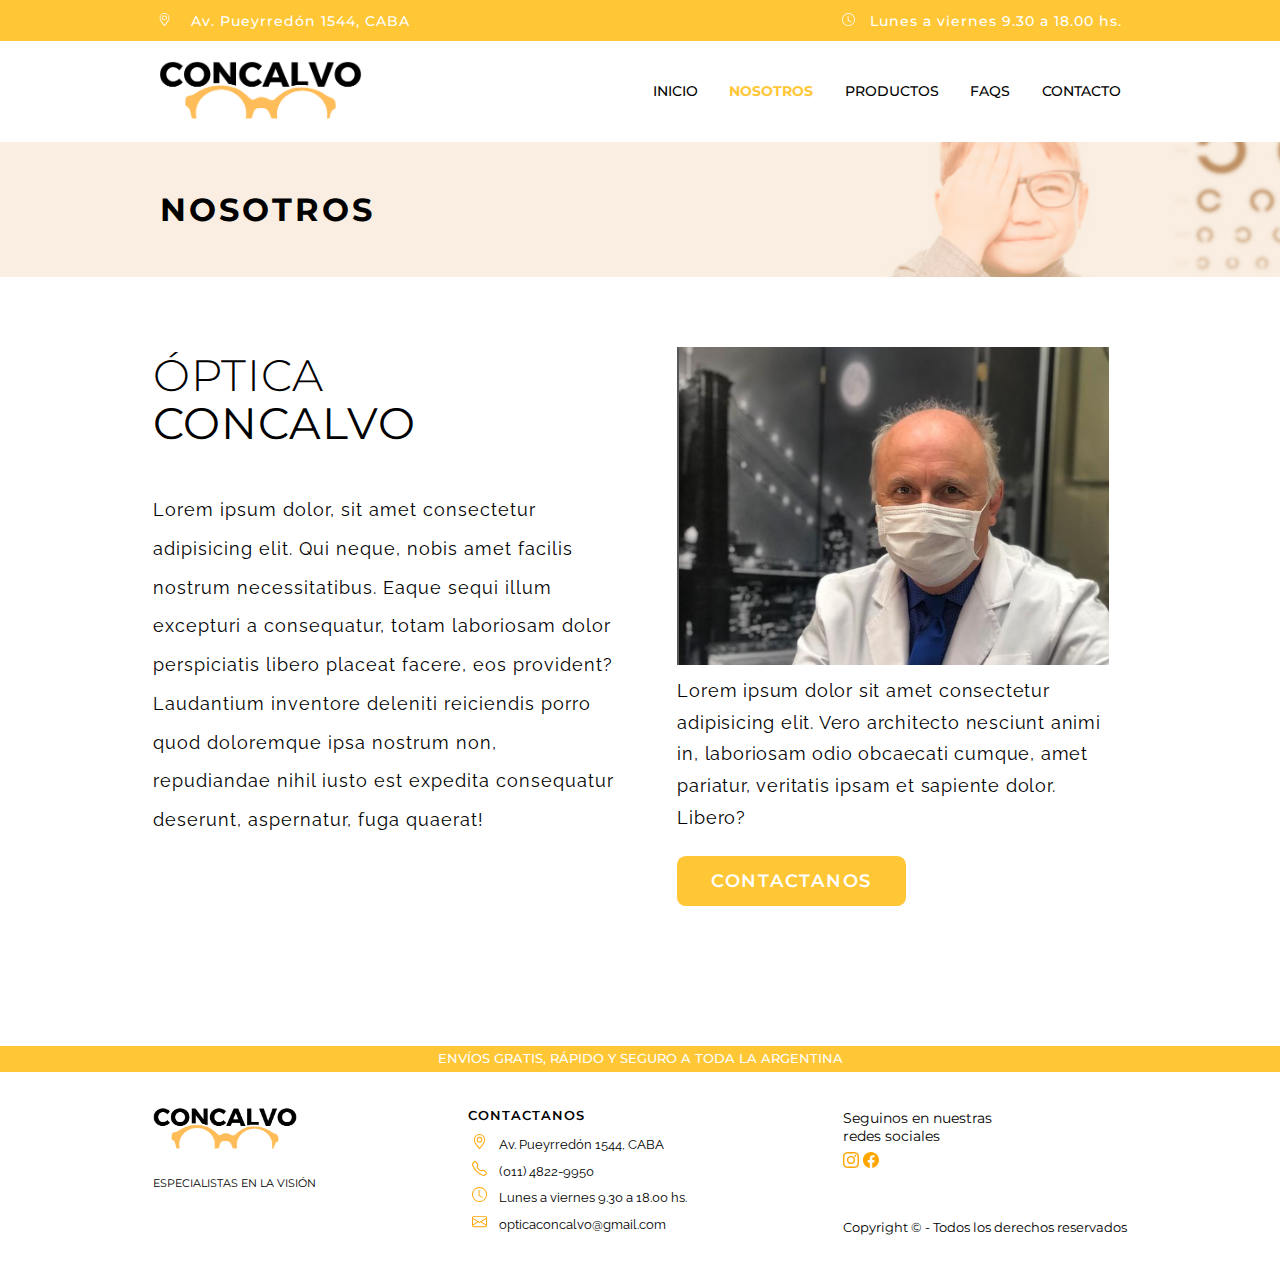
<file: pages/nosotros.html>
<!DOCTYPE html>
<html lang="es">
<head>
    <meta charset="UTF-8">
    <meta http-equiv="X-UA-Compatible" content="IE=edge">
    <meta name="viewport" content="width=device-width, initial-scale=1.0">
    <link rel="apple-touch-icon" sizes="180x180" href="../assets/img/favicon/apple-touch-icon.png">
    <link rel="icon" type="image/png" sizes="32x32" href="../assets/img/favicon/favicon-32x32.png">
    <link rel="icon" type="image/png" sizes="16x16" href="../assets/img/favicon/favicon-16x16.png">
    <link rel="stylesheet" href="../css/style.css">
    <link rel="preconnect" href="https://fonts.googleapis.com">
    <link rel="preconnect" href="https://fonts.gstatic.com" crossorigin>
    <link href="https://fonts.googleapis.com/css2?family=Montserrat:wght@400;600;700;800&family=Raleway:wght@300;400;600;700&display=swap" rel="stylesheet">
    <title>Concalvo</title>
</head>
<body class="body-pages">
    <section class="header__info">
        <div>
            <svg xmlns="http://www.w3.org/2000/svg" width="13" height="13" fill="white" viewBox="0 0 16 16"  class="header__info-items">
                <path d="M12.166 8.94c-.524 1.062-1.234 2.12-1.96 3.07A31.493 31.493 0 0 1 8 14.58a31.481 31.481 0 0 1-2.206-2.57c-.726-.95-1.436-2.008-1.96-3.07C3.304 7.867 3 6.862 3 6a5 5 0 0 1 10 0c0 .862-.305 1.867-.834 2.94zM8 16s6-5.686 6-10A6 6 0 0 0 2 6c0 4.314 6 10 6 10z"/>
                <path d="M8 8a2 2 0 1 1 0-4 2 2 0 0 1 0 4zm0 1a3 3 0 1 0 0-6 3 3 0 0 0 0 6z"/>
            </svg> Av. Pueyrredón 1544, CABA
        </div>
        <div>
            <svg xmlns="http://www.w3.org/2000/svg" width="13" height="13" fill="currentColor" viewBox="0 0 16 16"  class="header__info-items">
                <path d="M8 3.5a.5.5 0 0 0-1 0V9a.5.5 0 0 0 .252.434l3.5 2a.5.5 0 0 0 .496-.868L8 8.71V3.5z"/>
                <path d="M8 16A8 8 0 1 0 8 0a8 8 0 0 0 0 16zm7-8A7 7 0 1 1 1 8a7 7 0 0 1 14 0z"/>
            </svg>Lunes a viernes 9.30 a 18.00 hs.
        </div>
    </section>
    <header class="header__sticky">
        <nav>
            <ul>
                <a href="../index.html"><img src="../assets/img/logo-concalvo.png" alt="Logo Concalvo" class="header__logo"></a>
                <li><a href="../index.html">INICIO</a></li>
                <li><a href="#" class="active">NOSOTROS</a></li>
                <li><a href="./productos.html">PRODUCTOS</a></li>
                <li><a href="./faqs.html">FAQS</a></li>
                <li><a href="./contacto.html">CONTACTO</a></li>
            </ul>
        </nav>
    </header>
    <h1>NOSOTROS</h1>
    <main class="nosotros__main">
        <section>
            <article>
                <h2 class="nosotros__titulo">ÓPTICA <b>CONCALVO</b></h2>
                <p class="nosotros__text">
                    Lorem ipsum dolor, sit amet consectetur adipisicing elit. Qui neque, nobis amet facilis nostrum necessitatibus. Eaque sequi illum excepturi a consequatur, totam laboriosam dolor perspiciatis libero placeat facere, eos provident? Laudantium inventore deleniti reiciendis porro quod doloremque ipsa nostrum non, repudiandae nihil iusto est expedita consequatur deserunt, aspernatur, fuga quaerat!
                </p>
            </article>
        </section>
        <section class="nosotros__aside">
            <img src="../assets/img/foto-luis.png" alt="Foto de Luis" class="nosotros__aside-foto">
            <p>
                Lorem ipsum dolor sit amet consectetur adipisicing elit. Vero architecto nesciunt animi in, laboriosam odio obcaecati cumque, amet pariatur, veritatis ipsam et sapiente dolor. Libero?
            </p>
            <a href="./contacto.html" class="button">CONTACTANOS</a>
        </section>
    </main>
    <section class="info-envio">
        ENVÍOS GRATIS, RÁPIDO Y SEGURO A TODA LA ARGENTINA
    </section>
    <footer>
        <section>
            <img src="../assets/img/logo-concalvo.png" alt="Logo Concalvo" class="footer__logo">
            <div class="footer__logo--texto">ESPECIALISTAS EN LA VISIÓN</div>
        </section>
        <section>
            <div class="footer__contactanos">CONTACTANOS</div>
            <ul>
                <li><svg xmlns="http://www.w3.org/2000/svg" width="15" height="15" fill="orange" class="header__info-items"
                        viewBox="0 0 16 16">
                        <path
                            d="M12.166 8.94c-.524 1.062-1.234 2.12-1.96 3.07A31.493 31.493 0 0 1 8 14.58a31.481 31.481 0 0 1-2.206-2.57c-.726-.95-1.436-2.008-1.96-3.07C3.304 7.867 3 6.862 3 6a5 5 0 0 1 10 0c0 .862-.305 1.867-.834 2.94zM8 16s6-5.686 6-10A6 6 0 0 0 2 6c0 4.314 6 10 6 10z" />
                        <path d="M8 8a2 2 0 1 1 0-4 2 2 0 0 1 0 4zm0 1a3 3 0 1 0 0-6 3 3 0 0 0 0 6z" />
                    </svg>Av. Pueyrredón 1544, CABA</li>
                <li><svg xmlns="http://www.w3.org/2000/svg" width="15" height="15" fill="orange" class="header__info-items"
                        viewBox="0 0 16 16">
                        <path
                            d="M3.654 1.328a.678.678 0 0 0-1.015-.063L1.605 2.3c-.483.484-.661 1.169-.45 1.77a17.568 17.568 0 0 0 4.168 6.608 17.569 17.569 0 0 0 6.608 4.168c.601.211 1.286.033 1.77-.45l1.034-1.034a.678.678 0 0 0-.063-1.015l-2.307-1.794a.678.678 0 0 0-.58-.122l-2.19.547a1.745 1.745 0 0 1-1.657-.459L5.482 8.062a1.745 1.745 0 0 1-.46-1.657l.548-2.19a.678.678 0 0 0-.122-.58L3.654 1.328zM1.884.511a1.745 1.745 0 0 1 2.612.163L6.29 2.98c.329.423.445.974.315 1.494l-.547 2.19a.678.678 0 0 0 .178.643l2.457 2.457a.678.678 0 0 0 .644.178l2.189-.547a1.745 1.745 0 0 1 1.494.315l2.306 1.794c.829.645.905 1.87.163 2.611l-1.034 1.034c-.74.74-1.846 1.065-2.877.702a18.634 18.634 0 0 1-7.01-4.42 18.634 18.634 0 0 1-4.42-7.009c-.362-1.03-.037-2.137.703-2.877L1.885.511z" />
                    </svg>(011) 4822-9950</li>
                <li><svg xmlns="http://www.w3.org/2000/svg" width="15" height="15" fill="orange" class="header__info-items"
                        viewBox="0 0 16 16">
                        <path d="M8 3.5a.5.5 0 0 0-1 0V9a.5.5 0 0 0 .252.434l3.5 2a.5.5 0 0 0 .496-.868L8 8.71V3.5z" />
                        <path d="M8 16A8 8 0 1 0 8 0a8 8 0 0 0 0 16zm7-8A7 7 0 1 1 1 8a7 7 0 0 1 14 0z" />
                    </svg>Lunes a viernes 9.30 a 18.00 hs.</li>
                <li><svg xmlns="http://www.w3.org/2000/svg" width="15" height="15" fill="orange" class="header__info-items"
                        viewBox="0 0 16 16">
                        <path
                            d="M0 4a2 2 0 0 1 2-2h12a2 2 0 0 1 2 2v8a2 2 0 0 1-2 2H2a2 2 0 0 1-2-2V4Zm2-1a1 1 0 0 0-1 1v.217l7 4.2 7-4.2V4a1 1 0 0 0-1-1H2Zm13 2.383-4.708 2.825L15 11.105V5.383Zm-.034 6.876-5.64-3.471L8 9.583l-1.326-.795-5.64 3.47A1 1 0 0 0 2 13h12a1 1 0 0 0 .966-.741ZM1 11.105l4.708-2.897L1 5.383v5.722Z" />
                    </svg>opticaconcalvo@gmail.com</li>
            </ul>
        </section>
        <!-- Iconos redes sociales -->
        <section>
            <div class="footer__redes">Seguinos en nuestras <br> redes sociales</div>
            <a href="https://www.instagram.com/optica_concalvo/?hl=es" target="_blank">
                <svg xmlns="http://www.w3.org/2000/svg" width="16" height="16" fill="orange" viewBox="0 0 16 16">
                    <path
                        d="M8 0C5.829 0 5.556.01 4.703.048 3.85.088 3.269.222 2.76.42a3.917 3.917 0 0 0-1.417.923A3.927 3.927 0 0 0 .42 2.76C.222 3.268.087 3.85.048 4.7.01 5.555 0 5.827 0 8.001c0 2.172.01 2.444.048 3.297.04.852.174 1.433.372 1.942.205.526.478.972.923 1.417.444.445.89.719 1.416.923.51.198 1.09.333 1.942.372C5.555 15.99 5.827 16 8 16s2.444-.01 3.298-.048c.851-.04 1.434-.174 1.943-.372a3.916 3.916 0 0 0 1.416-.923c.445-.445.718-.891.923-1.417.197-.509.332-1.09.372-1.942C15.99 10.445 16 10.173 16 8s-.01-2.445-.048-3.299c-.04-.851-.175-1.433-.372-1.941a3.926 3.926 0 0 0-.923-1.417A3.911 3.911 0 0 0 13.24.42c-.51-.198-1.092-.333-1.943-.372C10.443.01 10.172 0 7.998 0h.003zm-.717 1.442h.718c2.136 0 2.389.007 3.232.046.78.035 1.204.166 1.486.275.373.145.64.319.92.599.28.28.453.546.598.92.11.281.24.705.275 1.485.039.843.047 1.096.047 3.231s-.008 2.389-.047 3.232c-.035.78-.166 1.203-.275 1.485a2.47 2.47 0 0 1-.599.919c-.28.28-.546.453-.92.598-.28.11-.704.24-1.485.276-.843.038-1.096.047-3.232.047s-2.39-.009-3.233-.047c-.78-.036-1.203-.166-1.485-.276a2.478 2.478 0 0 1-.92-.598 2.48 2.48 0 0 1-.6-.92c-.109-.281-.24-.705-.275-1.485-.038-.843-.046-1.096-.046-3.233 0-2.136.008-2.388.046-3.231.036-.78.166-1.204.276-1.486.145-.373.319-.64.599-.92.28-.28.546-.453.92-.598.282-.11.705-.24 1.485-.276.738-.034 1.024-.044 2.515-.045v.002zm4.988 1.328a.96.96 0 1 0 0 1.92.96.96 0 0 0 0-1.92zm-4.27 1.122a4.109 4.109 0 1 0 0 8.217 4.109 4.109 0 0 0 0-8.217zm0 1.441a2.667 2.667 0 1 1 0 5.334 2.667 2.667 0 0 1 0-5.334z" />
                </svg>
            </a>
            <a href="https://es-la.facebook.com/concalvo/" target="_blank">
                <svg xmlns="http://www.w3.org/2000/svg" width="16" height="16" fill="orange" viewBox="0 0 16 16">
                    <path
                        d="M16 8.049c0-4.446-3.582-8.05-8-8.05C3.58 0-.002 3.603-.002 8.05c0 4.017 2.926 7.347 6.75 7.951v-5.625h-2.03V8.05H6.75V6.275c0-2.017 1.195-3.131 3.022-3.131.876 0 1.791.157 1.791.157v1.98h-1.009c-.993 0-1.303.621-1.303 1.258v1.51h2.218l-.354 2.326H9.25V16c3.824-.604 6.75-3.934 6.75-7.951z" />
                </svg>
            </a>
            <div class="footer__copyright">Copyright © - Todos los derechos reservados</div>
    </section>
    </footer>
</body>
</html>
</file>
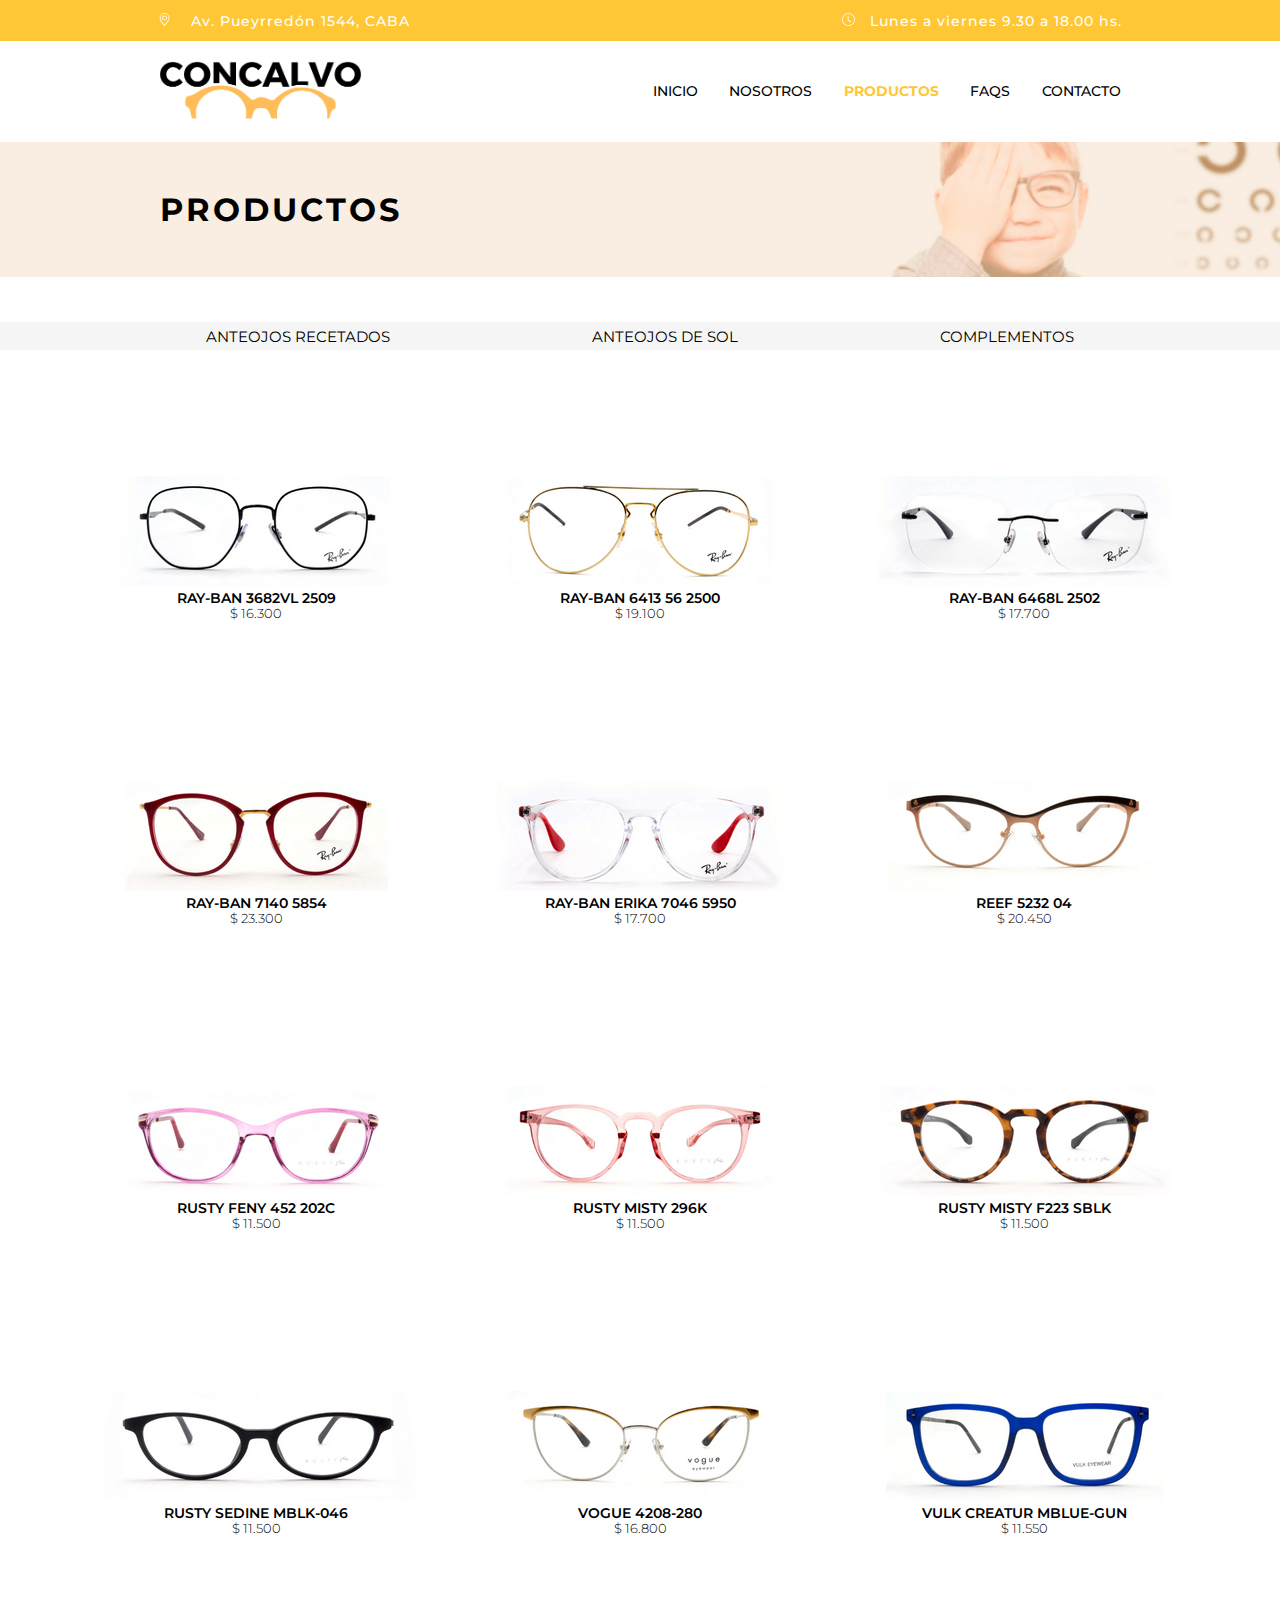
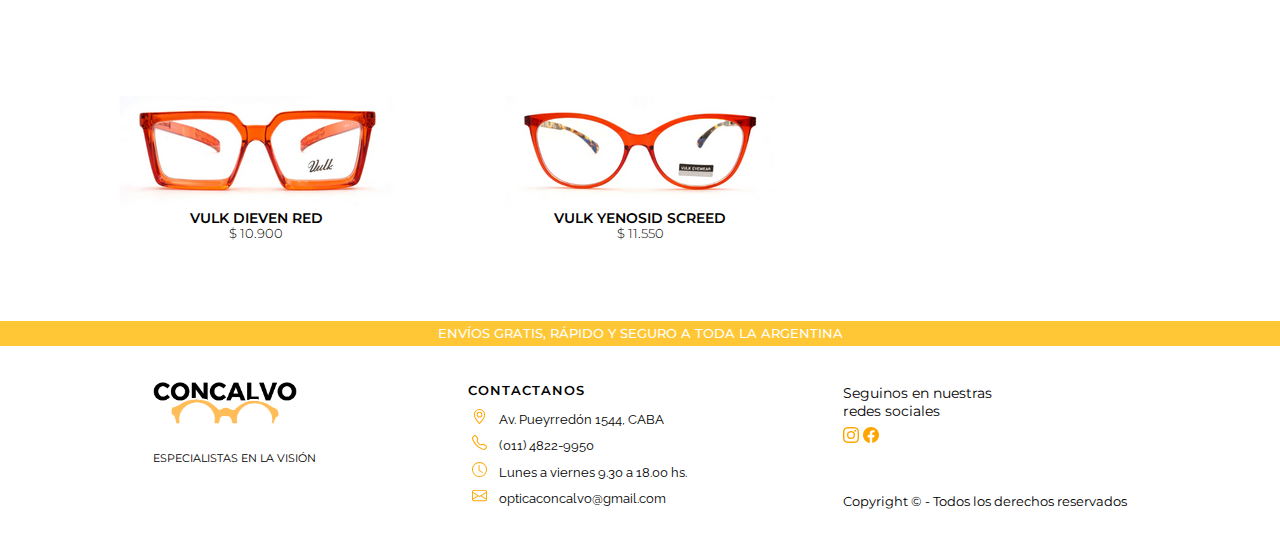
<file: pages/productos.html>
<!DOCTYPE html>
<html lang="es">
<head>
    <meta charset="UTF-8">
    <meta http-equiv="X-UA-Compatible" content="IE=edge">
    <meta name="viewport" content="width=device-width, initial-scale=1.0">
    <link rel="apple-touch-icon" sizes="180x180" href="../assets/img/favicon/apple-touch-icon.png">
    <link rel="icon" type="image/png" sizes="32x32" href="../assets/img/favicon/favicon-32x32.png">
    <link rel="icon" type="image/png" sizes="16x16" href="../assets/img/favicon/favicon-16x16.png">
    <link rel="stylesheet" href="../css/style.css">
    <link rel="preconnect" href="https://fonts.googleapis.com">
    <link rel="preconnect" href="https://fonts.gstatic.com" crossorigin>
    <link href="https://fonts.googleapis.com/css2?family=Montserrat:wght@400;600;700;800&family=Raleway:wght@300;400;600;700&display=swap" rel="stylesheet">
    <title>Concalvo</title>
</head>
<body>
    <section class="header__info">
        <div>
            <svg xmlns="http://www.w3.org/2000/svg" width="13" height="13" fill="white" viewBox="0 0 16 16"  class="header__info-items">
                <path d="M12.166 8.94c-.524 1.062-1.234 2.12-1.96 3.07A31.493 31.493 0 0 1 8 14.58a31.481 31.481 0 0 1-2.206-2.57c-.726-.95-1.436-2.008-1.96-3.07C3.304 7.867 3 6.862 3 6a5 5 0 0 1 10 0c0 .862-.305 1.867-.834 2.94zM8 16s6-5.686 6-10A6 6 0 0 0 2 6c0 4.314 6 10 6 10z"/>
                <path d="M8 8a2 2 0 1 1 0-4 2 2 0 0 1 0 4zm0 1a3 3 0 1 0 0-6 3 3 0 0 0 0 6z"/>
            </svg> Av. Pueyrredón 1544, CABA
        </div>
        <div>
            <svg xmlns="http://www.w3.org/2000/svg" width="13" height="13" fill="currentColor" viewBox="0 0 16 16"  class="header__info-items">
                <path d="M8 3.5a.5.5 0 0 0-1 0V9a.5.5 0 0 0 .252.434l3.5 2a.5.5 0 0 0 .496-.868L8 8.71V3.5z"/>
                <path d="M8 16A8 8 0 1 0 8 0a8 8 0 0 0 0 16zm7-8A7 7 0 1 1 1 8a7 7 0 0 1 14 0z"/>
            </svg>Lunes a viernes 9.30 a 18.00 hs.
        </div>
    </section>
    <header class="header__sticky">
        <nav>
            <ul>
                <a href="../index.html"><img src="../assets/img/logo-concalvo.png" alt="Logo Concalvo" class="header__logo"></a>
                <li><a href="../index.html">INICIO</a></li>
                <li><a href="./nosotros.html">NOSOTROS</a></li>
                <li><a href="#" class="active">PRODUCTOS</a></li>
                <li><a href="./faqs.html">FAQS</a></li>
                <li><a href="./contacto.html">CONTACTO</a></li>
            </ul>
        </nav>
    </header>
    <h1>PRODUCTOS</h1>
    <main>
        <nav class="productos__nav">
            <ul>
                <li>ANTEOJOS RECETADOS</li>
                <li>ANTEOJOS DE SOL</li>
                <li>COMPLEMENTOS</li>
            </ul>
        </nav>
        <section class="productos__all">
            <article class="productos">
                <img src="../assets/img/catalogo/rayban3682vl2509-front.png" alt="">
                <div class="productos__modelo">RAY-BAN 3682VL 2509</div>
                <div class="productos__precio">$ 16.300</div>
            </article>
            <article class="productos">
                <img src="../assets/img/catalogo/rayban6413-56-2500-front.png" alt="">
                <div class="productos__modelo">RAY-BAN 6413 56 2500</div>
                <div class="productos__precio">$ 19.100</div>
            </article>
            <article class="productos">
                <img src="../assets/img/catalogo/rayban6468l2502-front.png" alt="">
                <div class="productos__modelo">RAY-BAN 6468L 2502</div>
                <div class="productos__precio">$ 17.700</div>
            </article>
            <article class="productos">
                <img src="../assets/img/catalogo/rayban7140-5854-front.png" alt="">
                <div class="productos__modelo">RAY-BAN 7140 5854</div>
                <div class="productos__precio">$ 23.300</div>
            </article>
            <article class="productos">
                <img src="../assets/img/catalogo/raybanerika7046-5950-front.png" alt="">
                <div class="productos__modelo">RAY-BAN ERIKA 7046 5950</div>
                <div class="productos__precio">$ 17.700</div>
            </article>
            <article class="productos">
                <img src="../assets/img/catalogo/reef-5232-04-front.png" alt="">
                <div class="productos__modelo">REEF 5232 04</div>
                <div class="productos__precio">$ 20.450</div>
            </article>
            <article class="productos">
                <img src="../assets/img/catalogo/rusty-feny452-202c-front.png" alt="">
                <div class="productos__modelo">RUSTY FENY 452 202C</div>
                <div class="productos__precio">$ 11.500</div>
            </article>
            <article class="productos">
                <img src="../assets/img/catalogo/rusty-misty296k-front.png" alt="">
                <div class="productos__modelo">RUSTY MISTY 296K</div>
                <div class="productos__precio">$ 11.500</div>
            </article>
            <article class="productos">
                <img src="../assets/img/catalogo/rusty-mistyf223sblk-front.png" alt="">
                <div class="productos__modelo">RUSTY MISTY F223 SBLK</div>
                <div class="productos__precio">$ 11.500</div>
            </article>
            <article class="productos">
                <img src="../assets/img/catalogo/rusty-sedinemblk046-front.png" alt="">
                <div class="productos__modelo">RUSTY SEDINE MBLK-046</div>
                <div class="productos__precio">$ 11.500</div>
            </article>
            <article class="productos">
                <img src="../assets/img/catalogo/vogue4208-280-front.png" alt="">
                <div class="productos__modelo">VOGUE 4208-280</div>
                <div class="productos__precio">$ 16.800</div>
            </article>
            <article class="productos">
                <img src="../assets/img/catalogo/vulk-creatur-mbluegun-front.png" alt="">
                <div class="productos__modelo">VULK CREATUR MBLUE-GUN</div>
                <div class="productos__precio">$ 11.550</div>
            </article>
            <article class="productos">
                <img src="../assets/img/catalogo/vulk-dieven-front.png" alt="">
                <div class="productos__modelo">VULK DIEVEN RED</div>
                <div class="productos__precio">$ 10.900</div>
            </article>
            <article class="productos">
                <img src="../assets/img/catalogo/vulk-yenosid-scred-front.png" alt="">
                <div class="productos__modelo">VULK YENOSID SCREED</div>
                <div class="productos__precio">$ 11.550</div>
            </article>
        </section>
    </main>
    <section class="info-envio">
        ENVÍOS GRATIS, RÁPIDO Y SEGURO A TODA LA ARGENTINA
    </section>
    <footer>
        <section>
            <img src="../assets/img/logo-concalvo.png" alt="Logo Concalvo" class="footer__logo">
            <div class="footer__logo--texto">ESPECIALISTAS EN LA VISIÓN</div>
        </section>
        <section>
            <div class="footer__contactanos">CONTACTANOS</div>
            <ul>
                <li><svg xmlns="http://www.w3.org/2000/svg" width="15" height="15" fill="orange" class="header__info-items"
                        viewBox="0 0 16 16">
                        <path
                            d="M12.166 8.94c-.524 1.062-1.234 2.12-1.96 3.07A31.493 31.493 0 0 1 8 14.58a31.481 31.481 0 0 1-2.206-2.57c-.726-.95-1.436-2.008-1.96-3.07C3.304 7.867 3 6.862 3 6a5 5 0 0 1 10 0c0 .862-.305 1.867-.834 2.94zM8 16s6-5.686 6-10A6 6 0 0 0 2 6c0 4.314 6 10 6 10z" />
                        <path d="M8 8a2 2 0 1 1 0-4 2 2 0 0 1 0 4zm0 1a3 3 0 1 0 0-6 3 3 0 0 0 0 6z" />
                    </svg>Av. Pueyrredón 1544, CABA</li>
                <li><svg xmlns="http://www.w3.org/2000/svg" width="15" height="15" fill="orange" class="header__info-items"
                        viewBox="0 0 16 16">
                        <path
                            d="M3.654 1.328a.678.678 0 0 0-1.015-.063L1.605 2.3c-.483.484-.661 1.169-.45 1.77a17.568 17.568 0 0 0 4.168 6.608 17.569 17.569 0 0 0 6.608 4.168c.601.211 1.286.033 1.77-.45l1.034-1.034a.678.678 0 0 0-.063-1.015l-2.307-1.794a.678.678 0 0 0-.58-.122l-2.19.547a1.745 1.745 0 0 1-1.657-.459L5.482 8.062a1.745 1.745 0 0 1-.46-1.657l.548-2.19a.678.678 0 0 0-.122-.58L3.654 1.328zM1.884.511a1.745 1.745 0 0 1 2.612.163L6.29 2.98c.329.423.445.974.315 1.494l-.547 2.19a.678.678 0 0 0 .178.643l2.457 2.457a.678.678 0 0 0 .644.178l2.189-.547a1.745 1.745 0 0 1 1.494.315l2.306 1.794c.829.645.905 1.87.163 2.611l-1.034 1.034c-.74.74-1.846 1.065-2.877.702a18.634 18.634 0 0 1-7.01-4.42 18.634 18.634 0 0 1-4.42-7.009c-.362-1.03-.037-2.137.703-2.877L1.885.511z" />
                    </svg>(011) 4822-9950</li>
                <li><svg xmlns="http://www.w3.org/2000/svg" width="15" height="15" fill="orange" class="header__info-items"
                        viewBox="0 0 16 16">
                        <path d="M8 3.5a.5.5 0 0 0-1 0V9a.5.5 0 0 0 .252.434l3.5 2a.5.5 0 0 0 .496-.868L8 8.71V3.5z" />
                        <path d="M8 16A8 8 0 1 0 8 0a8 8 0 0 0 0 16zm7-8A7 7 0 1 1 1 8a7 7 0 0 1 14 0z" />
                    </svg>Lunes a viernes 9.30 a 18.00 hs.</li>
                <li><svg xmlns="http://www.w3.org/2000/svg" width="15" height="15" fill="orange" class="header__info-items"
                        viewBox="0 0 16 16">
                        <path
                            d="M0 4a2 2 0 0 1 2-2h12a2 2 0 0 1 2 2v8a2 2 0 0 1-2 2H2a2 2 0 0 1-2-2V4Zm2-1a1 1 0 0 0-1 1v.217l7 4.2 7-4.2V4a1 1 0 0 0-1-1H2Zm13 2.383-4.708 2.825L15 11.105V5.383Zm-.034 6.876-5.64-3.471L8 9.583l-1.326-.795-5.64 3.47A1 1 0 0 0 2 13h12a1 1 0 0 0 .966-.741ZM1 11.105l4.708-2.897L1 5.383v5.722Z" />
                    </svg>opticaconcalvo@gmail.com</li>
            </ul>
        </section>
        <!-- Iconos redes sociales -->
        <section>
            <div class="footer__redes">Seguinos en nuestras <br> redes sociales</div>
            <a href="https://www.instagram.com/optica_concalvo/?hl=es" target="_blank">
                <svg xmlns="http://www.w3.org/2000/svg" width="16" height="16" fill="orange" viewBox="0 0 16 16">
                    <path
                        d="M8 0C5.829 0 5.556.01 4.703.048 3.85.088 3.269.222 2.76.42a3.917 3.917 0 0 0-1.417.923A3.927 3.927 0 0 0 .42 2.76C.222 3.268.087 3.85.048 4.7.01 5.555 0 5.827 0 8.001c0 2.172.01 2.444.048 3.297.04.852.174 1.433.372 1.942.205.526.478.972.923 1.417.444.445.89.719 1.416.923.51.198 1.09.333 1.942.372C5.555 15.99 5.827 16 8 16s2.444-.01 3.298-.048c.851-.04 1.434-.174 1.943-.372a3.916 3.916 0 0 0 1.416-.923c.445-.445.718-.891.923-1.417.197-.509.332-1.09.372-1.942C15.99 10.445 16 10.173 16 8s-.01-2.445-.048-3.299c-.04-.851-.175-1.433-.372-1.941a3.926 3.926 0 0 0-.923-1.417A3.911 3.911 0 0 0 13.24.42c-.51-.198-1.092-.333-1.943-.372C10.443.01 10.172 0 7.998 0h.003zm-.717 1.442h.718c2.136 0 2.389.007 3.232.046.78.035 1.204.166 1.486.275.373.145.64.319.92.599.28.28.453.546.598.92.11.281.24.705.275 1.485.039.843.047 1.096.047 3.231s-.008 2.389-.047 3.232c-.035.78-.166 1.203-.275 1.485a2.47 2.47 0 0 1-.599.919c-.28.28-.546.453-.92.598-.28.11-.704.24-1.485.276-.843.038-1.096.047-3.232.047s-2.39-.009-3.233-.047c-.78-.036-1.203-.166-1.485-.276a2.478 2.478 0 0 1-.92-.598 2.48 2.48 0 0 1-.6-.92c-.109-.281-.24-.705-.275-1.485-.038-.843-.046-1.096-.046-3.233 0-2.136.008-2.388.046-3.231.036-.78.166-1.204.276-1.486.145-.373.319-.64.599-.92.28-.28.546-.453.92-.598.282-.11.705-.24 1.485-.276.738-.034 1.024-.044 2.515-.045v.002zm4.988 1.328a.96.96 0 1 0 0 1.92.96.96 0 0 0 0-1.92zm-4.27 1.122a4.109 4.109 0 1 0 0 8.217 4.109 4.109 0 0 0 0-8.217zm0 1.441a2.667 2.667 0 1 1 0 5.334 2.667 2.667 0 0 1 0-5.334z" />
                </svg>
            </a>
            <a href="https://es-la.facebook.com/concalvo/" target="_blank">
                <svg xmlns="http://www.w3.org/2000/svg" width="16" height="16" fill="orange" viewBox="0 0 16 16">
                    <path
                        d="M16 8.049c0-4.446-3.582-8.05-8-8.05C3.58 0-.002 3.603-.002 8.05c0 4.017 2.926 7.347 6.75 7.951v-5.625h-2.03V8.05H6.75V6.275c0-2.017 1.195-3.131 3.022-3.131.876 0 1.791.157 1.791.157v1.98h-1.009c-.993 0-1.303.621-1.303 1.258v1.51h2.218l-.354 2.326H9.25V16c3.824-.604 6.75-3.934 6.75-7.951z" />
                </svg>
            </a>
            <div class="footer__copyright">Copyright © - Todos los derechos reservados</div>
    </section>
    </footer>
</body>
</html>
</file>
<file: css/style.css>
* {
    padding: 0;
    margin: 0%;
}

header nav ul {
    font-family: 'Montserrat', sans-serif;
    font-size: 0.9em;
    font-weight: 500;
    color: #000000;
    padding: 0.05em;
    display: flex;
    justify-content: space-between;
    align-items: center;
    margin: 0em 11em;
}

header nav ul a:hover{
    font-family: 'Montserrat', sans-serif;
    font-weight: bold;
    color: #ffc736;
}

.active {
    font-weight: bold;
    color: #ffc736;
}

.header__sticky {
    background-color: #ffffff;
    position: sticky;
    top: 0;
}

h1 {
    padding: 1.5em 0em 1.5em 5em;
    font-family: 'Montserrat', sans-serif;
    font-size: 2em;
    font-weight: 700;
    letter-spacing: 3px;
    color: #000000;
    background-image: url("../assets/img/back-pagnames.png");
    background-position: right;
    background-repeat: no-repeat;
    background-size: 35em;
    background-color: #faeee2;
}

h2 {
    font-family: 'Montserrat', sans-serif;
    font-size: 2.5em;
    font-weight: 300;
    padding: 0.1em 0em 0.2em 0em;
}

h3 {
    font-family: 'Montserrat', sans-serif;
    font-size: 1.8em;
    font-weight: 300;
}

h4 {
    font-family: 'Montserrat', sans-serif;
    font-size: 1.5em;
    font-weight: 300;
}

h5 {
    font-family: 'Montserrat', sans-serif;
    font-weight: 600;
    font-size: 1.2em;
    letter-spacing: 1px;
    padding: 0em 0em 0.6em;
}

.header__logo {
    height: 5em;
    margin: 0.8em 18em 0.8em 0em
}

.header__info {
    padding: 0.8em 11em;
    font-family: 'Montserrat', sans-serif;
    font-size: 0.9em;
    font-weight: 500;
    letter-spacing: 1px;
    color: #ffffff;
    background-color: #ffc736;
    display: flex;
    flex-direction: row;
    justify-content: space-between;
}

.header__info-items {
    padding: 0em 1em 0em 0em;
}

.banner {
    background-image: url("../assets/img/banner.png");
    background-size: 100%;
    background-repeat: no-repeat;
    padding: 11em 10em;
}

.banner__subtitle {
    font-family: 'Montserrat', sans-serif;
    font-size: 0.9em;
    font-weight: 600;
    color: #edab00;
    letter-spacing: 1px;
}

.button {
    font-family: 'Montserrat', sans-serif;
    font-size: 1em;
    font-weight: 600;
    letter-spacing: 0.1em;
    color: #ffffff;
    text-align: center;
    background-color: #ffc736;
    display: inline-block;
    border: none;
    padding: 0.5em 1.9em;
    border-radius: 0.5em;
    margin-top: 1.3em;
}

.button__send {
    font-family: 'Montserrat', sans-serif;
    font-size: 1em;
    font-weight: 600;
    letter-spacing: 0.1em;
    color: #ffffff;
    text-align: right;
    background-color: #ffc736;
    border: none;
    padding: 0.5em 1.9em;
    border-radius: 0.5em;
    margin-top: 1.3em;
}

.button:hover {
    color: #f8b409;
    background-color: #fee7b1;
}

section article {
    font-family: 'Raleway', sans-serif;
    font-size: 1em;
}

.info-envio {
    padding: 0.4em 6em;
    font-family: 'Montserrat', sans-serif;
    font-size: 0.8em;
    font-weight: 500;
    color: #ffffff;
    background-color: #ffc736;
    display: flex;
    flex-direction: row;
    justify-content: center;
}


.main__background {
    background-color: #f5f5f5;
}

.recuadros {
    display: flex;
    justify-content: center;
    margin: -4em;
}

.index__recuadros {
    background-color: #ffffff;
    padding: 3.8em 2em; 
    width: 12%;
    line-height: 1.4em;
    box-shadow: 0px 10px 10px #00000013;
}

.index__recuadros:hover {
    background-color: #ffc736;
    color: #ffffff;
    transition: all 0.5s;
}

.index__recuadros-text {
    letter-spacing: 1px;
}

.presentacion {
    padding: 8em 10em 0em;
    display: flex;
    justify-content: center;
}

.presentacion__foto {
    width: 45%;
}

.presentacion__texto {
    padding: 5em;
}

.presentacion__texto--parrafo {
    margin: 2em 0em;
    line-height: 2em;
    text-align: justify;
}

.numeros {
    padding: 2.5em 8em;
    background-color: #ffffff;
    display: flex;
    justify-content: space-evenly;
    text-align: center;
}

.numeros__numero {
    font-family: 'Montserrat', sans-serif;
    font-size: 3em;
    font-weight: 800;
}

.numeros__texto {
    font-family: 'Montserrat', sans-serif;
    font-size: 1.1em;
    font-weight: 300;
}

footer {
    margin: 1.9em 0em;
    font-family: 'Montserrat', sans-serif;
    font-size: 1em;
    font-weight: 3000;
    display: flex;
    justify-content: space-evenly;
}

.footer__logo {
    height: 3.2em;
    margin-bottom: 1.2em;
}

.footer__logo--texto {
    font-size: 0.7em;
}

.footer__contactanos {
    font-family: 'Montserrat', sans-serif;
    font-weight: 600;
    font-size: 0.8em;
    letter-spacing: 1px;
    padding: 0.5em 0em 0.6em;
}

footer ul li {
    font-family: 'Raleway', sans-serif;
    font-size: 0.8em;
    line-height: 1.5em;
    padding: 0.25em;
}

.footer__redes {    
    font-size: 0.9em;
    padding: 0.5em 0em;
}

.footer__copyright {
    margin-top: 3.7em;
    font-size: 0.8em;
}

.nosotros__main {
    margin: 4em 1em 4em 8.7em;
    font-family: 'Montserrat', sans-serif;
    font-size: 1.1em;
    line-height: 2.2em;
    letter-spacing: 1px;
    display: grid;
    grid-template-columns: auto auto;
    grid-template-rows: auto;
    grid-column-gap: 2.5rem;
}

.nosotros__titulo {
    margin-bottom: 0.8em;
    display: flex;
    flex-direction: column;
    line-height: 3rem;
}

.nosotros__text {
}

.nosotros__aside {
    margin: 0em 8.7em 4em 1em;
    font-family: 'Raleway', sans-serif;
    font-size: 1em;
    line-height: 1.8em;
    letter-spacing: 0.8px;
}

.nosotros__aside-foto {
    width: 100%;
}

.productos__nav ul {
    font-family: 'Montserrat', sans-serif;
    font-size: 0.95em;
    background-color: #f5f5f5;
    text-align: center;
    margin: 3em 0em;
    padding: 0.3em;
    display: flex;
    justify-content: space-evenly;
}

.productos__all {
    display: grid;
    grid-template-columns: 30% 30% 30%;
    justify-content: center;
    justify-items: center;
    align-items: center;

}

.productos {
    text-align: center;
    margin: 5em;
}

.productos__modelo {
    font-family: 'Montserrat', sans-serif;
    font-size: 0.85em;
    font-weight: 600;
}

.productos__precio {
    font-family: 'Montserrat', sans-serif;
    font-size: 0.8em;
    font-weight: 300;
}

.faqs__main {
    display: flex;
    margin: 4em 10em;
}

.faqs__nav {
    font-family: 'Montserrat', sans-serif;
    font-size: 1.1em;
    font-weight: 300;
    line-height: 2.3em;
    margin-right: 8em;
}

.faqs__question {
    font-family: 'Montserrat', sans-serif;
    font-size: 0.9em;
    font-weight: 300;
    line-height: 2.3em;
    margin: 0.8em 0em;
}

.faqs__answer {
    font-family: 'Montserrat', sans-serif;
    font-size: 1em;
    font-weight: 300;
    line-height: 2.3em;
    margin: 0.8em 0em;
}

.contacto__background {
    background-color: #f5f5f5;
}

.contacto {
    text-align: center;
    margin: 3em 0em 0em 0em;
}

.contacto__subtitle {
    font-family: 'Montserrat', sans-serif;
    font-size: 1em;
    font-weight: 300;
    padding: 0.5rem 0rem 3rem;
}

.contacto__datos {
    display: flex;
    justify-content: space-evenly;
    text-align: left;
    flex-wrap: wrap;
    line-height: 2em;
}

.contacto__form {
    font-family: 'Montserrat', sans-serif;
    font-size: 0.9em;
    font-weight: 300;
    background-color: #ffffff;
    margin: 3em 15em 0em 15em;
    padding: 5em 8em;
}

.contacto__form-all {
    margin: 3em 0em;
    display: grid;
    grid-template-areas: 
        "nombre msg"
        "email mensaje"
        "telefono mensaje"
        "receta mensaje"
    ;
    grid-template-columns: auto auto;
}

.contacto__form-input1 {
    margin: 1em;
    font-family: 'Raleway', sans-serif;
    font-size: 1em;
    line-height: 1.5em;
    border: none;
    outline: 0;
    border-bottom: 1px solid #c8c8c8;
    width: 18em;
    grid-area: nombre;
}

.contacto__form-input2 {
    margin: 1em;
    font-family: 'Raleway', sans-serif;
    font-size: 1em;
    line-height: 1.5em;
    border: none;
    outline: 0;
    border-bottom: 1px solid #c8c8c8;
    width: 18em;
    grid-area: telefono;
}

.contacto__form-input3 {
    margin: 1em;
    font-family: 'Raleway', sans-serif;
    font-size: 1em;
    line-height: 1.5em;
    border: none;
    outline: 0;
    border-bottom: 1px solid #c8c8c8;
    width: 18em;
    grid-area: email;
}

.contacto__form-input4 {
    grid-area: receta;
}
 
.contacto__form-msg {
    font-family: 'Raleway', sans-serif;
    font-size: 1em;
    line-height: 1.5em;
    width: 18em;
    border: 1px solid #c8c8c8;
    grid-area: mensaje;
}

.contacto__form-msgtext {
    font-family: 'Raleway', sans-serif;
    font-size: 1em;
    line-height: 1.5em;
    width: 18em;
    grid-area: msg;
}

.contacto__map {
    width: 100%;
    height: 22em;
}

a{
    text-decoration: none;
    color: #000000;
}

ul {
    list-style-type: none;
}
</file>
